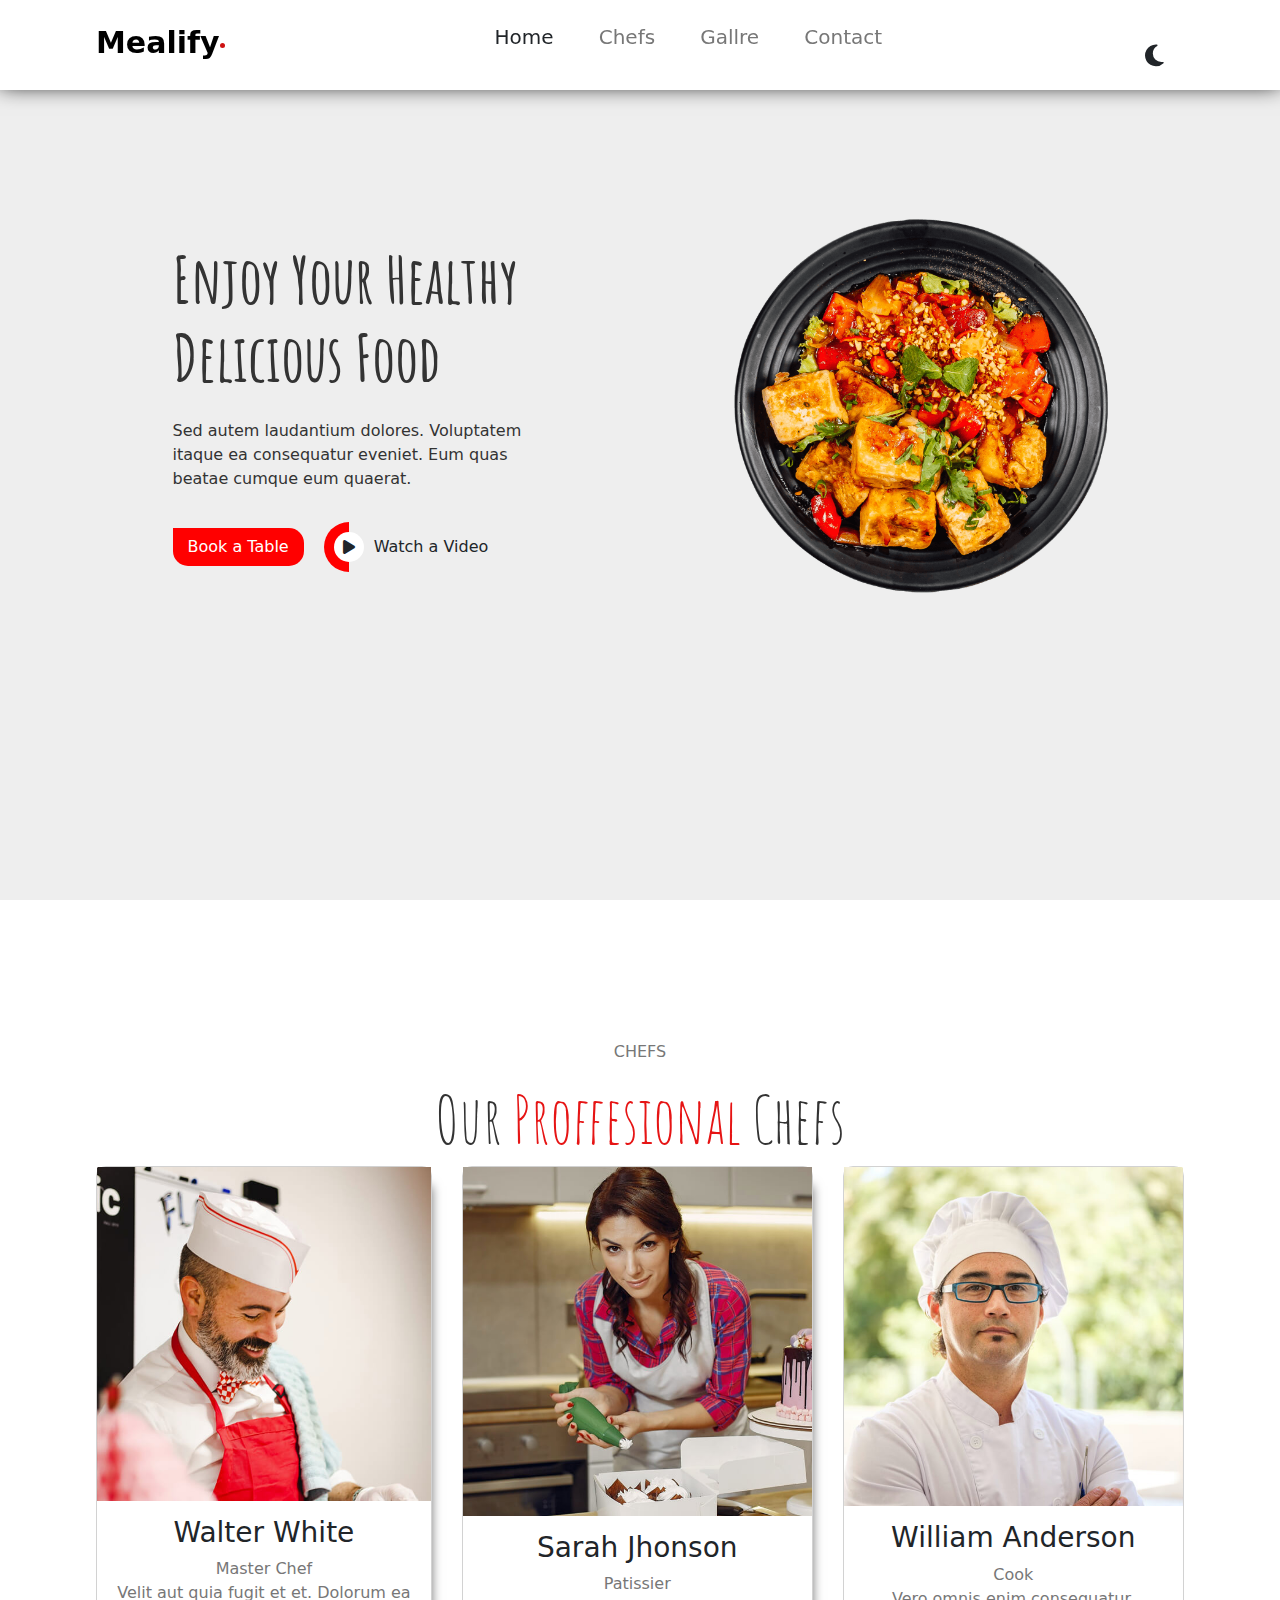
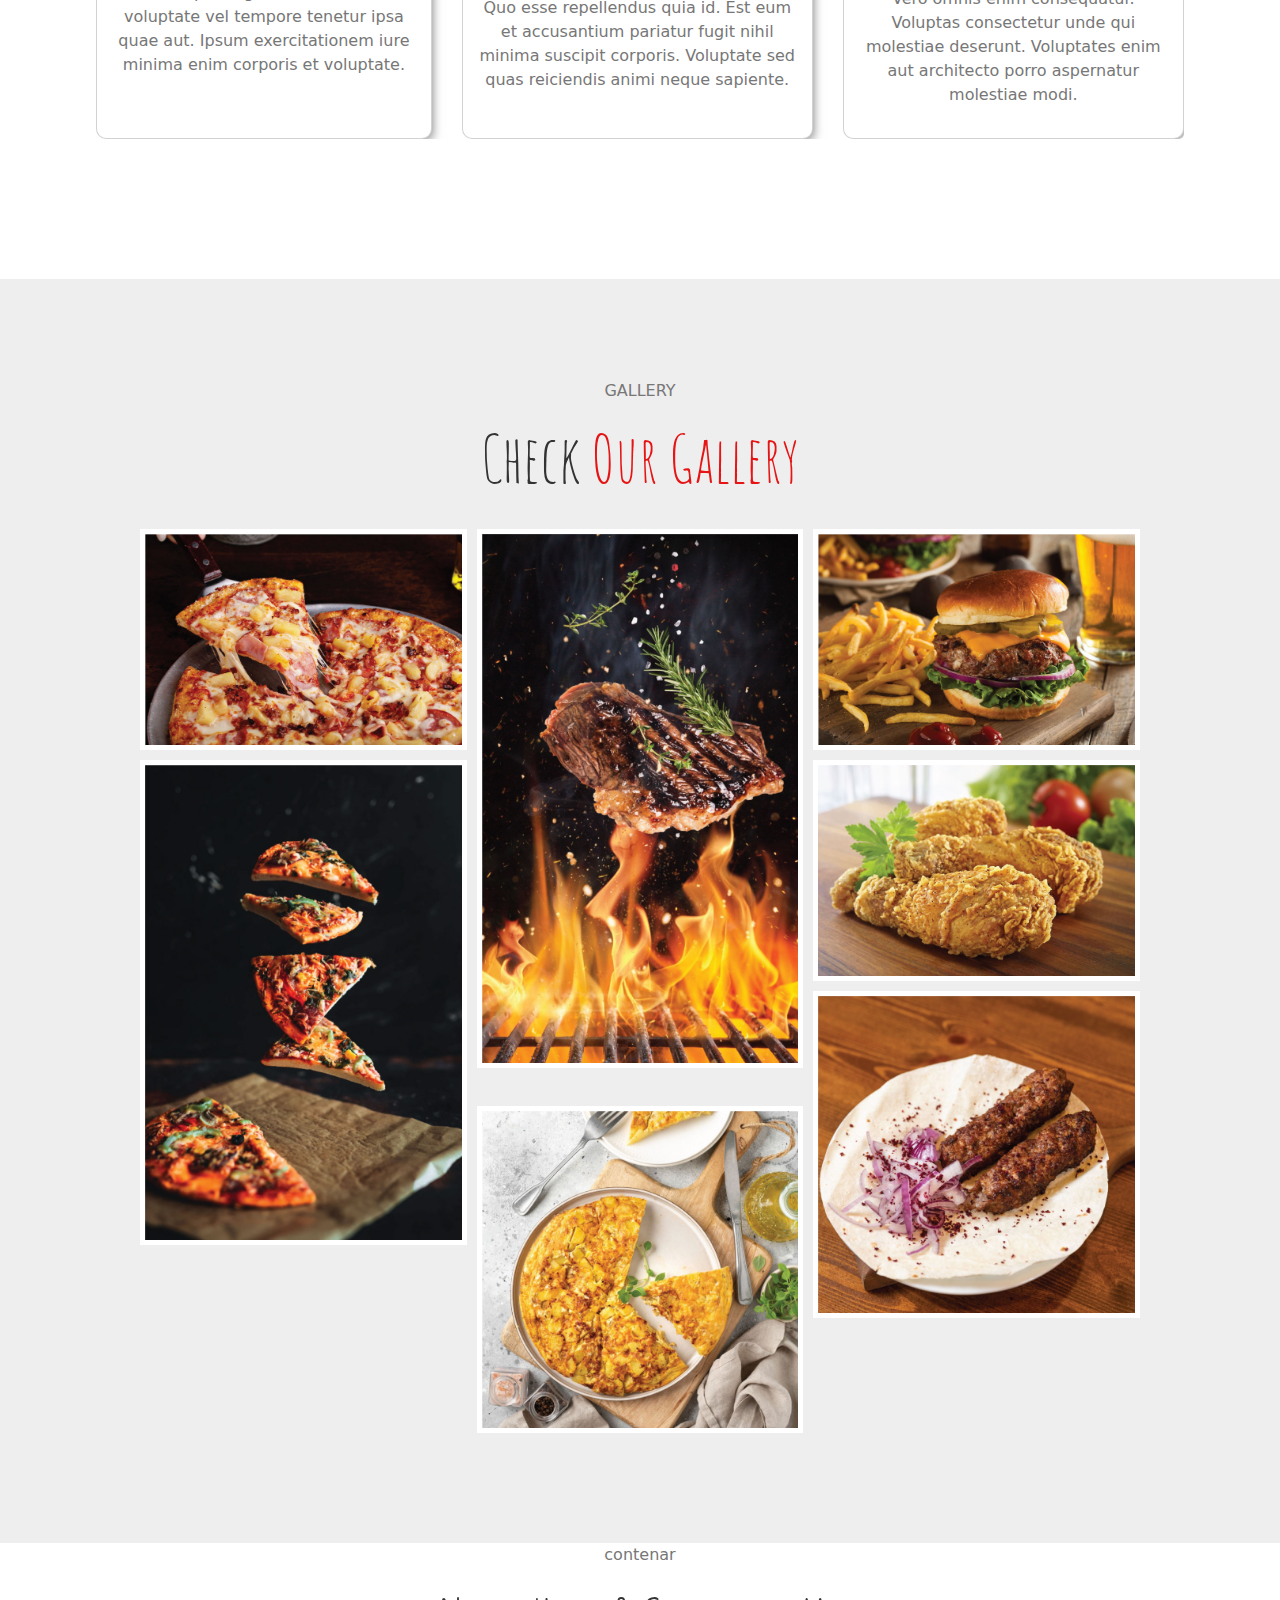
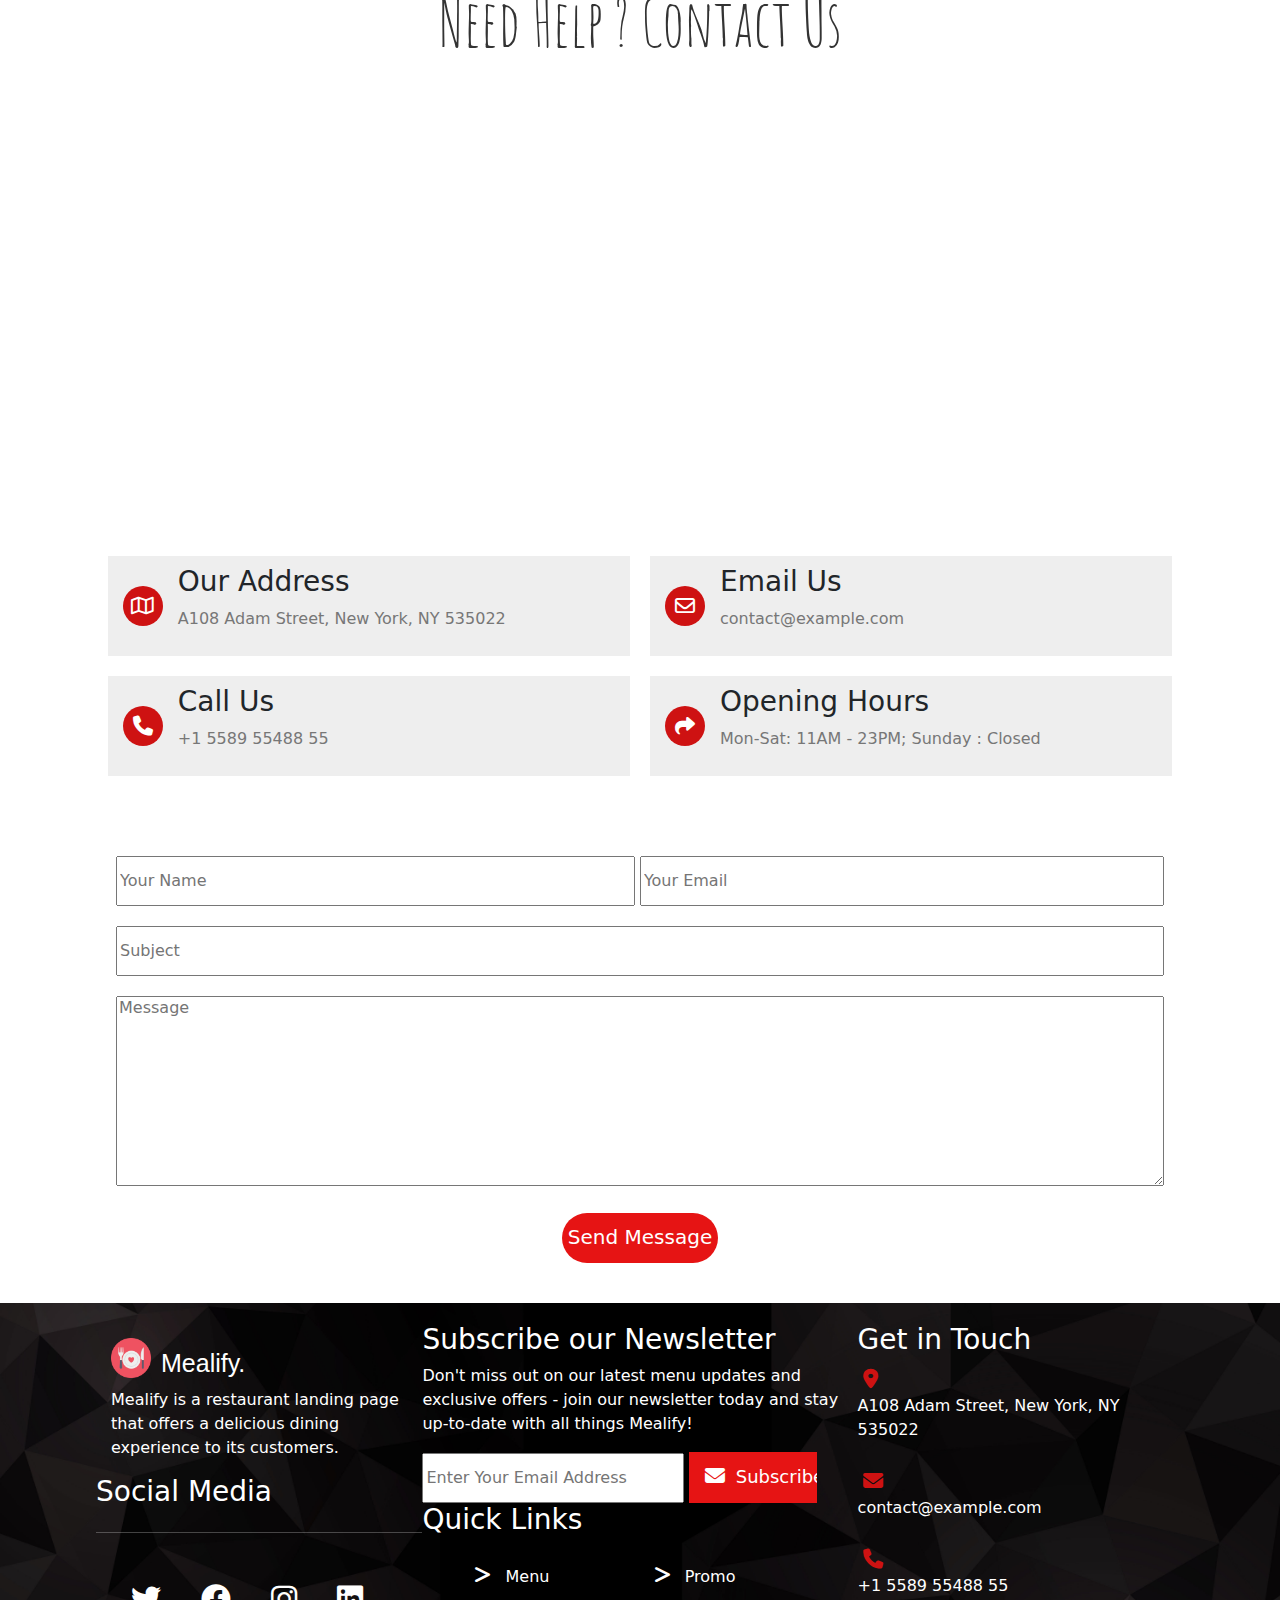
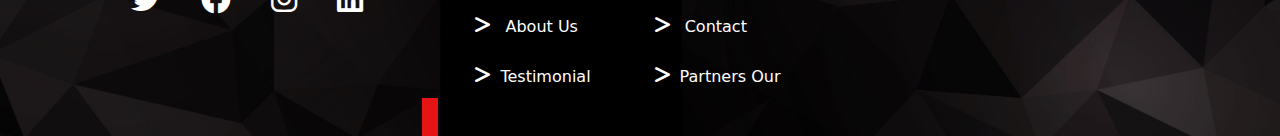
<file: index.html>
<!DOCTYPE html>
<html lang="en">
  <head>
    <meta charset="UTF-8" />
    <meta name="viewport" content="width=device-width, initial-scale=1.0" />
    <title>Mealify</title>
    <link
      href="https://fonts.googleapis.com/css2?family=Alegreya+Sans:wght@100;400&family=Amatic+SC:wght@400;700&family=Roboto:wght@100;300;400;500;700;900&display=swap"
      rel="stylesheet" />
    <link rel="stylesheet" href="css/bootstrap.min.css" />
    <script src="js/bootstrap.bundle.min.js"></script>
    <link rel="stylesheet" href="css/Normalize.css" />
    <link rel="stylesheet" href="css/all.min.css" />
    <link rel="stylesheet" href="css/Mealify.css" />
    <link rel="icon" href="images/‏‏favicon.icon" />
  </head>
  <body>
    <nav>
      <div class="contenar">
        <h1>
          <a href="#home">Mealify</a>
        </h1>
        <ul>
          <li>
            <a
              href="#home"
              class="active list-group-item list-group-item-action active"
              aria-current="true"
              >Home</a
            >
          </li>
          <li><a href="#Chefs">Chefs</a></li>
          <li><a href="#Gallre">Gallre</a></li>
          <li><a href="#Contact">Contact</a></li>
        </ul>
        <div class="bars">
          <i class="fa-solid fa-bars"></i>
          <i class="fa-solid fa-moon dark"></i>
        </div>
      </div>
    </nav>
    <header id="home">
      <div class="contenar">
        <div class="home-text">
          <h2>Enjoy Your Healthy <br />Delicious Food</h2>
          <p>
            Sed autem laudantium dolores. Voluptatem itaque ea consequatur
            eveniet. Eum quas beatae cumque eum quaerat.
          </p>
          <div class="links">
            <button>
              <a href="#" class="book">Book a Table</a>
            </button>
            <div class="hover">
              <div class="youtube">
                <i class="fa-solid fa-play"></i>
              </div>
              <span>Watch a Video</span>
            </div>
          </div>
        </div>
        <div class="home-img">
          <img src="images/hero-img.png" alt="photo" />
        </div>
      </div>
    </header>
    <div id="Chefs">
      <div class="text-star">
        <p>CHEFS</p>
        <h2>Our <span>Proffesional</span> Chefs</h2>
      </div>
      <div class="contenar">
        <div class="cards">
          <div class="card">
            <div class="img">
              <div class="icon">
                <i class="fa-brands fa-twitter"></i>
                <i class="fa-brands fa-facebook"></i>
                <i class="fa-brands fa-instagram"></i>
                <i class="fa-brands fa-linkedin"></i>
              </div>
              <img src="images/chefs-1.jpg" alt="" />
            </div>
            <div class="text">
              <h3>Walter White</h3>
              <span>Master Chef</span>
              <p>
                Velit aut quia fugit et et. Dolorum ea voluptate vel tempore
                tenetur ipsa quae aut. Ipsum exercitationem iure minima enim
                corporis et voluptate.
              </p>
            </div>
          </div>
          <div class="card">
            <div class="img">
              <div class="icon">
                <i class="fa-brands fa-twitter"></i>
                <i class="fa-brands fa-facebook"></i>
                <i class="fa-brands fa-instagram"></i>
                <i class="fa-brands fa-linkedin"></i>
              </div>
              <img src="images/chefs-2.jpg" alt="" />
            </div>
            <div class="text">
              <h3>Sarah Jhonson</h3>
              <span>Patissier</span>
              <p>
                Quo esse repellendus quia id. Est eum et accusantium pariatur
                fugit nihil minima suscipit corporis. Voluptate sed quas
                reiciendis animi neque sapiente.
              </p>
            </div>
          </div>
          <div class="card">
            <div class="img">
              <div class="icon">
                <i class="fa-brands fa-twitter"></i>
                <i class="fa-brands fa-facebook"></i>
                <i class="fa-brands fa-instagram"></i>
                <i class="fa-brands fa-linkedin"></i>
              </div>
              <img src="images/chefs-3.jpg" alt="" />
            </div>
            <div class="text">
              <h3>William Anderson</h3>
              <span>Cook</span>
              <p>
                Vero omnis enim consequatur. Voluptas consectetur unde qui
                molestiae deserunt. Voluptates enim aut architecto porro
                aspernatur molestiae modi.
              </p>
            </div>
          </div>
        </div>
      </div>
    </div>
    <div id="Gallre">
      <div class="contenar">
        <div class="text-star">
          <p>GALLERY</p>
          <h2>Check <span>Our Gallery</span></h2>
        </div>
        <br />
        <div class="gallre">
          <div class="img Pizza">
            <div class="layer">
              <div class="text">
                <h3>Pizza</h3>
                <p>Hawaiian pizza with ham and pineapple</p>
              </div>
            </div>
            <img src="images/meal-1.jpg" alt="photo" />
          </div>
          <div class="img Beef">
            <div class="layer">
              <h3>Beef steaks</h3>
              <p>
                Tasty beef steaks flying above cast iron grate with fire flames.
              </p>
            </div>
            <img src="images/meal-2.jpg" alt="photo" />
          </div>
          <div class="img Burger">
            <div class="layer">
              <h3>Burger</h3>
              <p>grass fed bison hamburger with chips & beer</p>
            </div>
            <img src="images/meal-3.jpg" alt="photo" />
          </div>
          <div class="img Levitation">
            <div class="layer">
              <h3>Levitation pizza</h3>
              <p>Levitation pizza on black background.</p>
            </div>
            <img src="images/meal-4.jpg" alt="photo" />
          </div>
          <div class="img Crispy">
            <div class="layer">
              <h3>Crispy Fried Chicken</h3>
              <p>
                Golden brown chicken legs with a crunchy coating and juicy meat
              </p>
            </div>
            <img src="images/meal-5.jpg" alt="photo" />
          </div>
          <div class="img Lyulya">
            <div class="layer">
              <h3>Lyulya kebab</h3>
              <p>
                Tender and juicy skewers of ground lamb or beef, flavored with
                aromatic spices and herbs
              </p>
            </div>
            <img src="images/meal-6.jpg" alt="photo" />
          </div>
          <div class="img Frittata">
            <div class="layer">
              <h3>Frittata</h3>
              <p>Frittata or potato pie in a ceramic plate</p>
            </div>
            <img src="images/meal-7.jpg" alt="photo" />
          </div>
        </div>
      </div>
    </div>
    <div id="Contact">
      <div class="contenar">
        <div class="star-text">
          <p>contenar</p>
          <h2>Need Help ? <span>Contact Us</span></h2>
        </div>
        <div class="map">
          <iframe
            src="https://www.google.com/maps/embed?pb=!1m10!1m8!1m3!1d2132960.1790326308!2d30.318010815694972!3d30.9115213843711!3m2!1i1024!2i768!4f13.1!5e0!3m2!1sar!2seg!4v1699403649376!5m2!1sar!2seg"
            width="100%"
            height="450"
            style="border: 0"
            allowfullscreen=""
            loading="lazy"
            referrerpolicy="no-referrer-when-downgrade"></iframe>
        </div>
        <div class="detles">
          <div class="address dat">
            <span>
              <i class="fa-regular fa-map"></i>
            </span>
            <div>
              <h3>Our Address</h3>
              <p>A108 Adam Street, New York, NY 535022</p>
            </div>
          </div>
          <div class="email dat">
            <span>
              <i class="fa-regular fa-envelope"></i>
            </span>
            <div>
              <h3>Email Us</h3>
              <p>contact@example.com</p>
            </div>
          </div>
          <div class="call dat">
            <span>
              <i class="fa-solid fa-phone"></i>
            </span>
            <div>
              <h3>Call Us</h3>
              <p>+1 5589 55488 55</p>
            </div>
          </div>
          <div class="open dat">
            <span>
              <i class="fa-solid fa-share"></i>
            </span>
            <div>
              <h3>Opening Hours</h3>
              <p>Mon-Sat: 11AM - 23PM; Sunday : Closed</p>
            </div>
          </div>
        </div>
        <div class="form">
          <form action="">
            <input type="text" value="" name="text" placeholder="Your Name" />
            <input
              type="email"
              value=""
              name="email"
              placeholder="Your Email" />
            <input type="text" value="" name="subject" placeholder="Subject " />
            <textarea
              name="textarea"
              id=""
              cols="30"
              rows="10"
              placeholder="Message"></textarea>
            <input type="submit" value="Send Message" />
          </form>
        </div>
      </div>
    </div>
    <footer>
      <div class="contenar">
        <div class="left">
          <div>
            <div class="img">
              <img src="images/favicon.png" alt="logo" />
            </div>
            <h2>Mealify<span>.</span></h2>
          </div>
          <p>
            Mealify is a restaurant landing page that offers a delicious dining
            experience to its customers.
          </p>
          <h3>Social Media</h3>
          <hr />
          <br />
          <div class="icon">
            <i class="fa-brands fa-twitter"></i>
            <i class="fa-brands fa-facebook"></i>
            <i class="fa-brands fa-instagram"></i>
            <i class="fa-brands fa-linkedin"></i>
          </div>
        </div>
        <div class="centar">
          <h3>Subscribe our Newsletter</h3>
          <p>
            Don't miss out on our latest menu updates and exclusive offers -
            join our newsletter today and stay up-to-date with all things
            Mealify!
          </p>
          <input
            type="email"
            name="email"
            placeholder="Enter Your Email Address" />
          <span>
            <i class="fa-solid fa-envelope"></i>
            <input type="submit" value="Subscribe" />
            <div class="li">
              <h3>Quick Links</h3>
              <table>
                <tr>
                  <td>
                    <ul>
                      <li>
                        <i class="fa-solid fa-greater-than"></i
                        ><a href="#"> Menu</a>
                      </li>
                      <li>
                        <i class="fa-solid fa-greater-than"></i
                        ><a href="#"> About Us</a>
                      </li>
                      <li>
                        <i class="fa-solid fa-greater-than"></i
                        ><a href="#">Testimonial</a>
                      </li>
                    </ul>
                  </td>

                  <td>
                    <ul>
                      <li>
                        <i class="fa-solid fa-greater-than"></i
                        ><a href="#"> Promo</a>
                      </li>
                      <li>
                        <i class="fa-solid fa-greater-than"></i
                        ><a href="#"> Contact</a>
                      </li>
                      <li>
                        <i class="fa-solid fa-greater-than"></i
                        ><a href="#">Partners</a> Our
                      </li>
                    </ul>
                  </td>
                </tr>
              </table>
            </div>
          </span>
        </div>
        <div class="right">
          <h3>Get in Touch</h3>
          <i class="fa-solid fa-location-dot"></i>
          <span>A108 Adam Street, New York, NY 535022 </span>
          <br />
          <i class="fa-solid fa-envelope"></i>
          <span> contact@example.com </span>
          <br />
          <i class="fa-solid fa-phone"></i>
          <span>+1 5589 55488 55</span>
        </div>
      </div>
    </footer>
  </body>
</html>
</file>
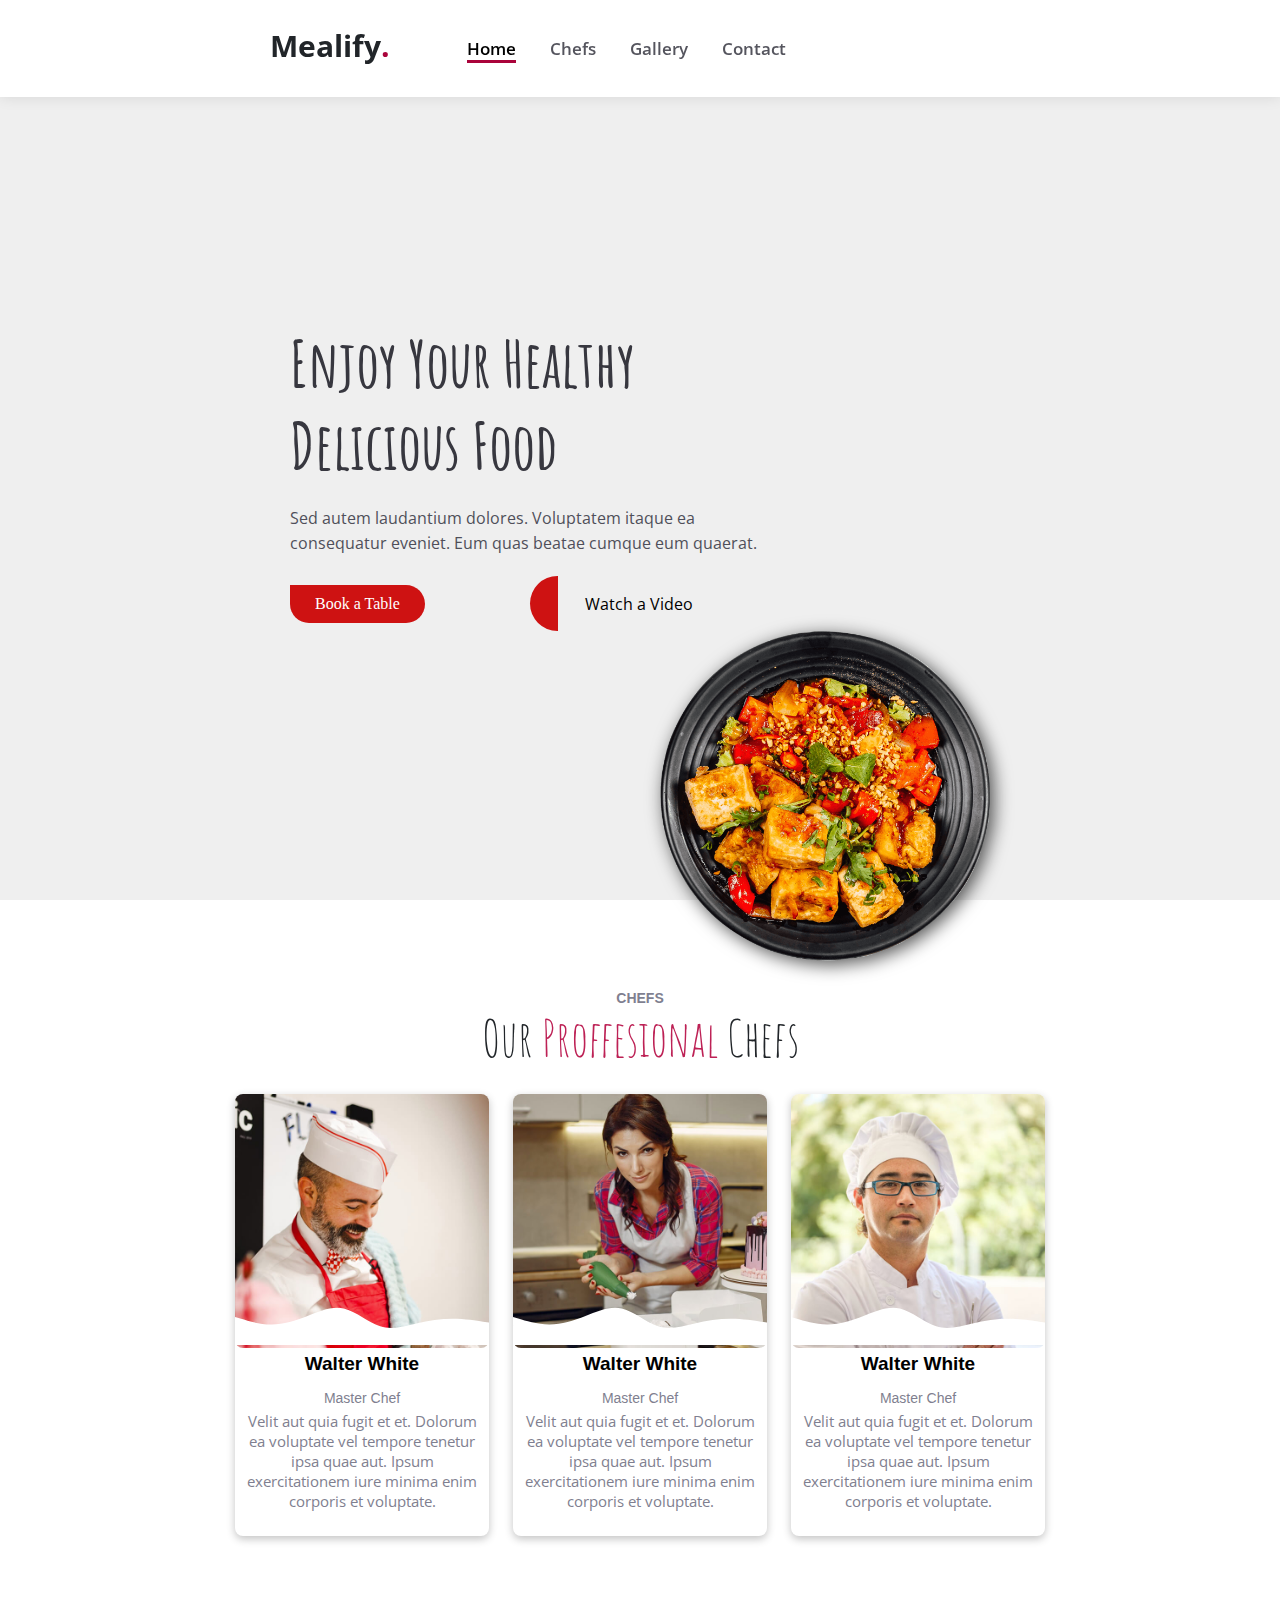
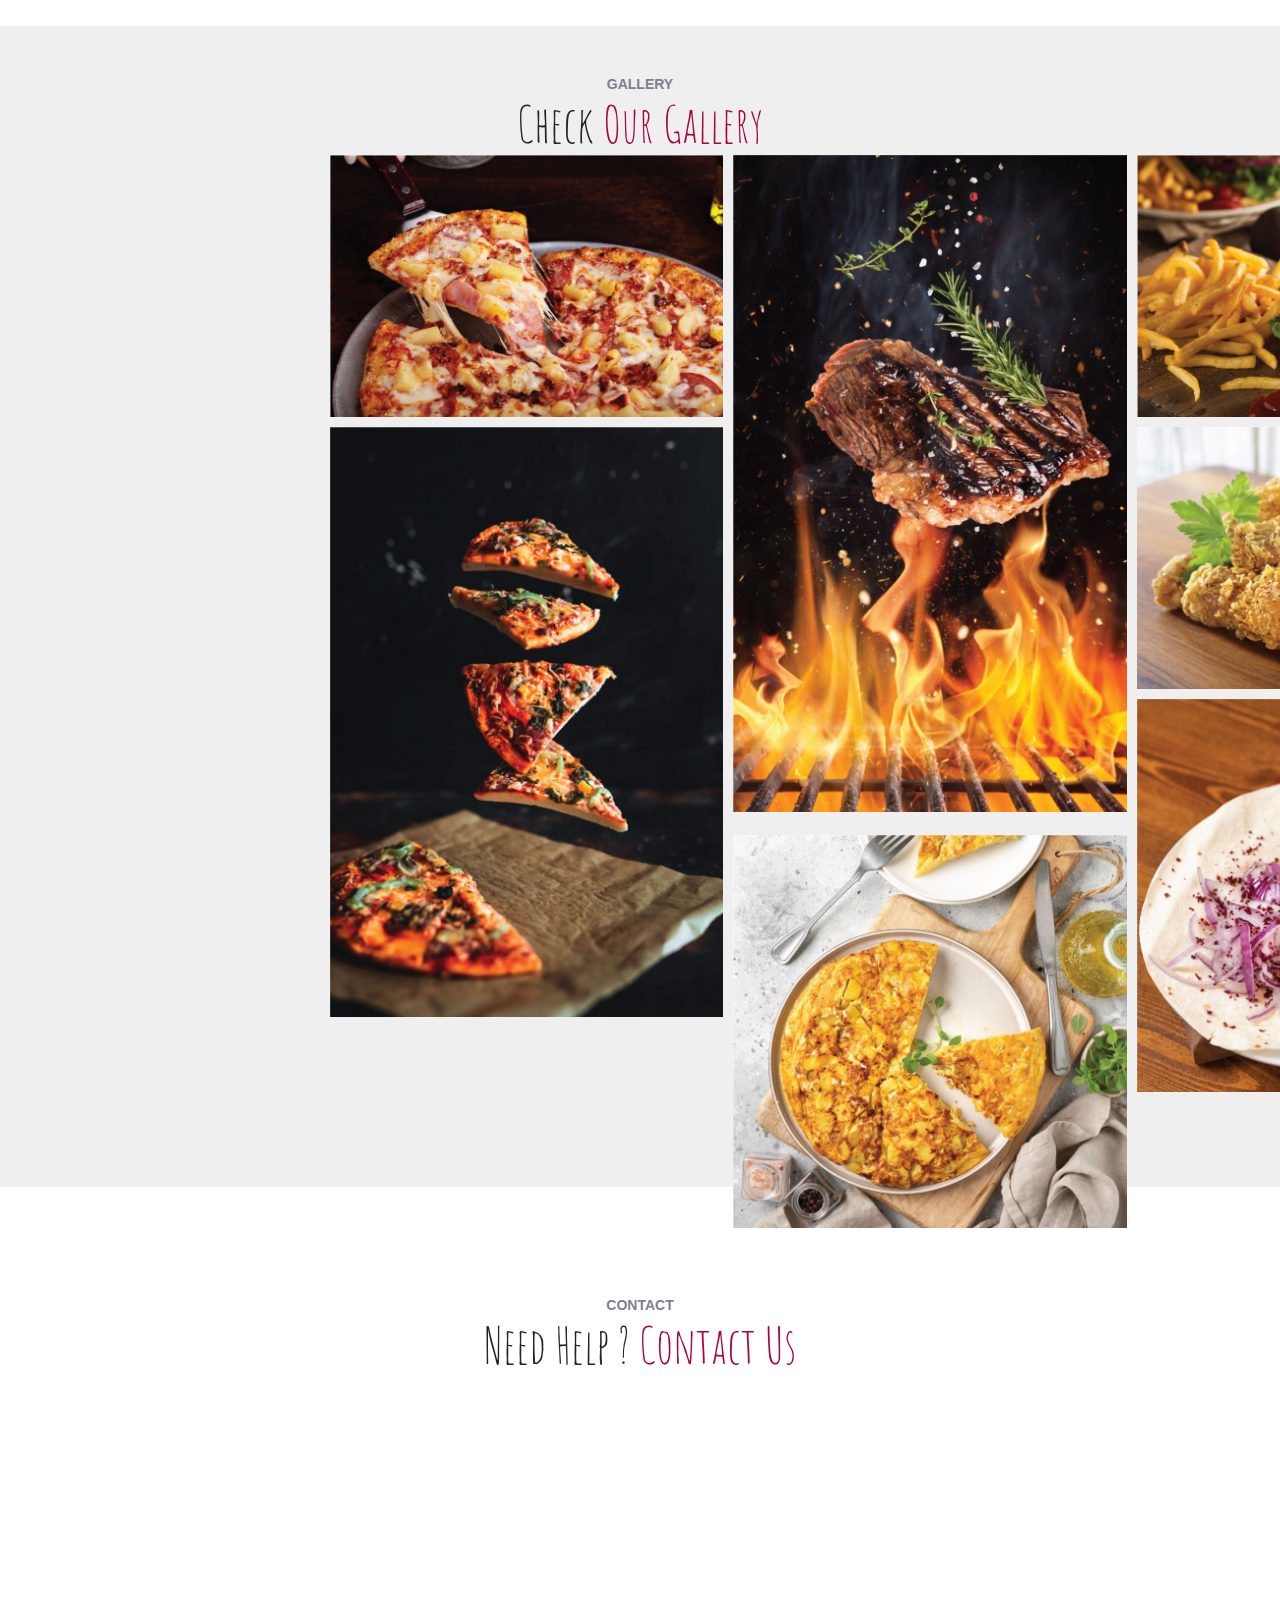
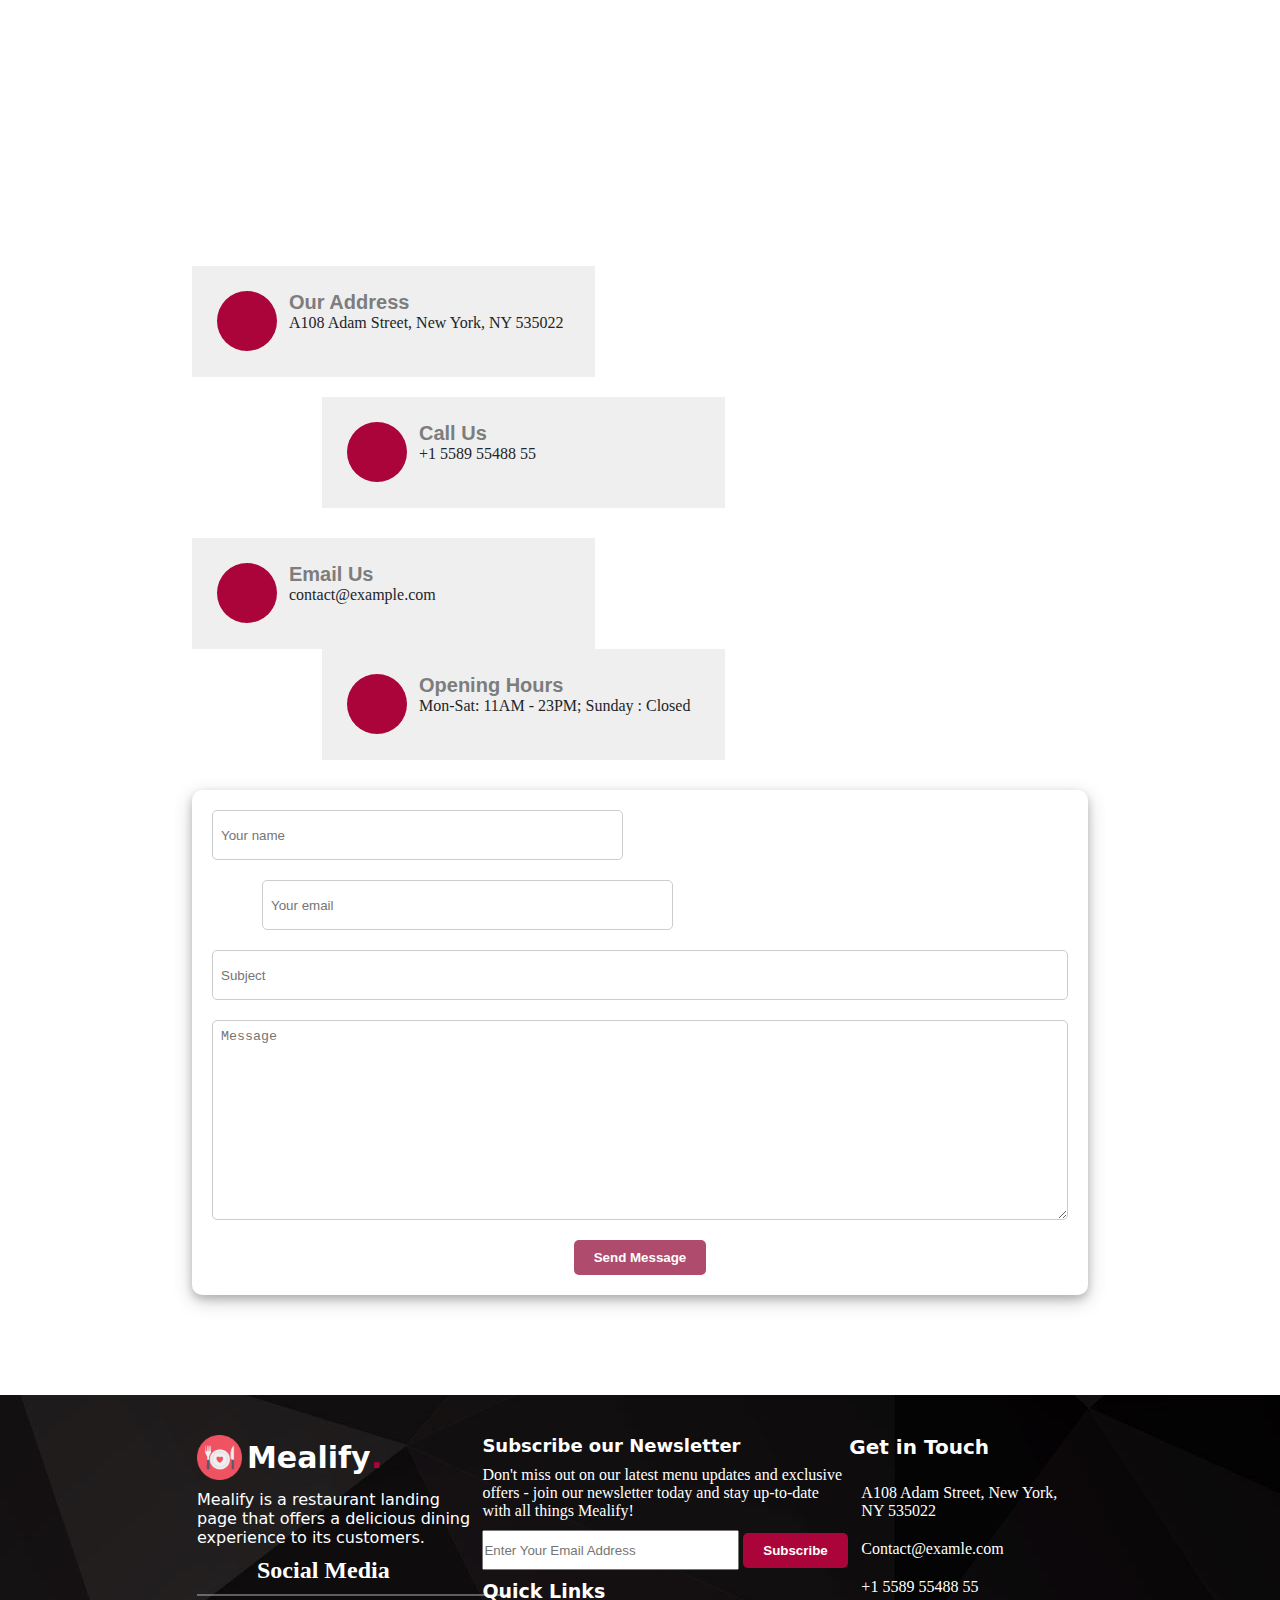
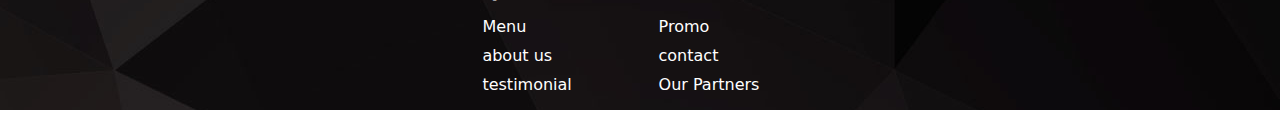
<file: Mealify/index.html>
<html>

<head>
  <link href="https://fonts.googleapis.com/css2?family=Amatic+SC:wght@700&display=swap" rel="stylesheet">
  <link href="https://fonts.googleapis.com/css2?family=Open+Sans:wght@500&display=swap" rel="stylesheet">
  <link rel="stylesheet" href="https://cdnjs.cloudflare.com/ajax/libs/font-awesome/6.4.2/css/all.min.css" integrity="sha512-z3gLpd7yknf1YoNbCzqRKc4qyor8gaKU1qmn+CShxbuBusANI9QpRohGBreCFkKxLhei6S9CQXFEbbKuqLg0DA==" crossorigin="anonymous" referrerpolicy="no-referrer" /></head>
   <link rel="stylesheet" href="./css/style.css"/>
<body>

  <!-- NAV bar -->


<nav class="navbar">
  <div class="Mealify">
  <h1>
    <a href="index.html" class="logo">Mealify</a>
  </h1>
  <div class="nav-list" >
     <ul>
      <a href="#home">
        <i class="fa-solid fa-moon"></i>
      </a>
      <li>
        <a class="active" href="#content">Home</a>
      </li>
      <li>
        <a  href="#chefs">Chefs</a>
      </li>
      <li>
        <a  href="#galler-color">Gallery</a>
      </li>
      <li>
        <a href="#roosw" >Contact</a>
      </li>
     </ul>
    
  </div>
 
</div>
<div class="clr"></div>
</nav>

<!-- HoME -->
<div id="content">
  <header class="home">
    <div class="home-caption">
      <h2>Enjoy Your Healthy Delicious Food</h2>
        <p>Sed autem laudantium dolores. Voluptatem itaque ea consequatur eveniet. Eum quas beatae cumque eum quaerat.</p>
        <div class="homeicon">

          <span href="#">Book a Table</span>
          
           <div class="test">
            <a href="#">
            <i class="fa-solid fa-play"></i>
             </div>
            Watch a Video
          </a>
           
        </div>
        
    </div> 
    <div class="home-img">
    <img src="./img/hero-img.png" alt=".."/> 
  </div>
  </header>
</div>

<!-- CHEFS -->

<div id="chefs">
  <div class="chef-box">
  <h4>CHEFS</h4>
  <p>Our <span> Proffesional </span> Chefs</p>
  
   <div class="chefs-cap">
    <div class="ggbox">
      <img src="./img/chefs-1.jpg">
      <div id="layer">
        <i class="fa-brands fa-twitter"></i>
        <i class="fa-brands fa-facebook"></i>
        <i class="fa-brands fa-instagram"></i>
        <i class="fa-brands fa-linkedin"></i>
      </div>
    </div>
     <div class="someedit">
       <h3>Walter White</h3>
        <span>Master Chef</span>
        <p>Velit aut quia fugit et et. Dolorum ea voluptate vel tempore tenetur ipsa quae aut. Ipsum exercitationem iure minima enim corporis et voluptate.</p>
     </div>
     </div>
   <div class="chefs-cap">
       <div class="ggbox">
    <img src="./img/chefs-2.jpg">
    <div id="layer">
      <i class="fa-brands fa-twitter"></i>
      <i class="fa-brands fa-facebook"></i>
      <i class="fa-brands fa-instagram"></i>
      <i class="fa-brands fa-linkedin"></i>
    </div>
  </div>
    <div class="someedit">
       <h3>Walter White</h3>
        <span>Master Chef</span>
        <p>Velit aut quia fugit et et. Dolorum ea voluptate vel tempore tenetur ipsa quae aut. Ipsum exercitationem iure minima enim corporis et voluptate.</p>
        </div>
     </div>
   <div class="chefs-cap">
    <div class="ggbox">
      <img src="./img/chefs-3.jpg">
      <div id="layer">
        <i class="fa-brands fa-twitter"></i>
        <i class="fa-brands fa-facebook"></i>
        <i class="fa-brands fa-instagram"></i>
        <i class="fa-brands fa-linkedin"></i>
      </div>
    </div>    
     <div class="someedit">
       <h3>Walter White</h3>
        <span>Master Chef</span>
        <p>Velit aut quia fugit et et. Dolorum ea voluptate vel tempore tenetur ipsa quae aut. Ipsum exercitationem iure minima enim corporis et voluptate.</p>
        </div>
       </div>
      </div>
      <div class="clr"></div>
</div>
</div>
<div>
  
</div>


<!-- GALLERY -->
<div id="galler-color">
   <h2>GALLERY</h2>
   <P>Check<span> Our Gallery</span></P>
<div class="container">
  <div class="pizza">
    <img src="./img/meal-1.jpg"/>
    <div id="ly">
      <h3>Pizza</h3>
      <P>Hawaiian pizza with ham and pineapple</P>
    </div>
  </div>


  <div class="beef">
    <img src="./img/meal-2.jpg"/>
    <div id="ly">
      <h3>Beef steaks</h3>
      <P>Tasty beef steaks flying above cast iron grate with fire flames.</P>
    </div>
  </div>


  <div class="bugrar">
    <img src="./img/meal-3.jpg"/>
    <div id="ly">
      <h3>Burger</h3>
      <P>grass fed bison hamburger with chips & beer</P>
    </div>
  </div>


  <div class="craspy">
    <img src="./img/meal-5.jpg"/>
    <div id="ly">
      <h3>Crispy Fried Chicken</h3>
      <P>Golden brown chicken legs with a crunchy coating and juicy meat</P>
    </div>

  </div>


  <div class="Lyulya-kebab">
    <img src="./img/meal-6.jpg"/>
    <div id="ly">
      <h3>Lyulya kebab</h3>
      <P>Tender and juicy skewers of ground lamb or beef, flavored with aromatic spices and herbs</P>
    </div>

  </div>
  

  <div class="Frittata">
    <img src="./img/meal-7.jpg"/>
    <div id="ly">
      <h3>Frittata</h3>
      <P>Frittata or potato pie in a ceramic plate</P>
    </div>

  </div>
 

  <div class="newpiazz">
    <img src="./img/meal-4.jpg"/>
    <div id="ly">
      <h3>Levitation pizza</h3>
      <P>Levitation pizza on black background.</P>
    </div>
  </div>
</div>
</div>

<!-- map -->

<div class="contact">
  <h2>CONTACT</h2>
  <p>Need Help ? <span>Contact Us</span></p>
  <iframe src="https://www.google.com/maps/embed?pb=!1m18!1m12!1m3!1d80180.98635792322!2d31.305038594711778!3d30.062424643544226!2m3!1f0!2f0!3f0!3m2!1i1024!2i768!4f13.1!3m3!1m2!1s0x14583fa60b21beeb%3A0x79dfb296e8423bba!2z2KfZhNmC2KfZh9ix2KnYjCDZhdit2KfZgdi42Kkg2KfZhNmC2KfZh9ix2KnigKw!5e0!3m2!1sar!2seg!4v1699288198546!5m2!1sar!2seg" width="600" height="450" style="border:0;" allowfullscreen="" loading="lazy" referrerpolicy="no-referrer-when-downgrade"></iframe>
  <div id="roosw">
    <div class="our">
      <div class="forour">
        <i class="fa-solid fa-map"></i>
            </div>
      <h3>Our Address</h3>
      <p>A108 Adam Street, New York, NY 535022</p>
    </div>
  
    <div class="phone">
      <div class="forour">
        <i class="fa-solid fa-phone"></i>
            </div>
      <h3>Call Us</h3>
      <p>+1 5589 55488 55</p>
    </div>
    <div class="mail">
      <div class="forour">
        <i class="fa-regular fa-envelope"></i>
            </div>
      <h3>Email Us</h3>
      <p>contact@example.com</p>
    </div>
    <div class="share">
      <div class="forour">
        <i class="fa-solid fa-share-nodes"></i>
            </div>
      <h3>Opening Hours</h3>
      <p>Mon-Sat: 11AM - 23PM; Sunday : Closed</p>
    </div>
  </div>
  
  
  <form class="contact-form">
    <label for="name"></label>
    <input type="text" id="name" name="name"  placeholder="Your name" required>

    <label for="email"></label>
    <input type="email" id="email" name="email"  placeholder="Your email" required>

    <label for="subject"></label>
    <input type="text" id="subject" name="subject" placeholder="Subject" required>

    <label for="message"></label>
    <textarea id="message" name="message" placeholder="Message" required></textarea>

    <button type="submit">Send Message</button>
</form>


</div>

<!-- end -->

<div class="end">
    <div class="startend">
   <div class="end1">
    <h1><img src="./img/favicon.png" /> Mealify<span>.</span></h1>
    <p>Mealify is a restaurant landing page that offers a delicious dining experience to its customers.</p>
     <div class="endsoc">
       <h2>Social Media</h2>
        <div class="endicn1">
          <i class="fa-brands fa-twitter"></i>
          <i class="fa-brands fa-facebook"></i>
          <i class="fa-brands fa-instagram"></i>
          <i class="fa-brands fa-linkedin"></i>
        </div>
     </div>
   </div>
   <div class="end2">
    <h2>Subscribe our Newsletter</h2>
    <p>Don't miss out on our latest menu updates and exclusive offers - join our newsletter today and stay up-to-date with all things Mealify!</p>
    <div class="btnend">
    <input type="text" name="subject" placeholder="Enter Your Email Address" required>
    <button type="submit"><i class="fa-solid fa-envelope"></i>Subscribe</button>
   </div>
      <div class="linend">
        <h3>Quick Links</h3>
        <ul>
          <li><a>Menu</a></li>
          <li><a>about us</a></li>
          <li><a>testimonial</a></li>
        </ul>
        <ul>
          <li><a>Promo</a></li>
          <li><a>contact</a></li>
          <li><a>Our Partners</a></li>
        </ul>
      </div>
  </div>
  <div class="end3">
    <h3>Get in Touch</h3>
    <ul>
      <li>
        <i class="fa-solid fa-location-dot"></i> <span>A108 Adam Street, New York, NY 535022</span>
      
        </li>
      <li>
        <i class="fa-regular fa-envelope"></i> <span>Contact@examle.com</span>
      </li>
      <li>
        <i class="fa-solid fa-phone"></i> <span>+1 5589 55488 55</span>
      </li>
    </ul>
  </div>
</div>
</div>

</html>
</file>
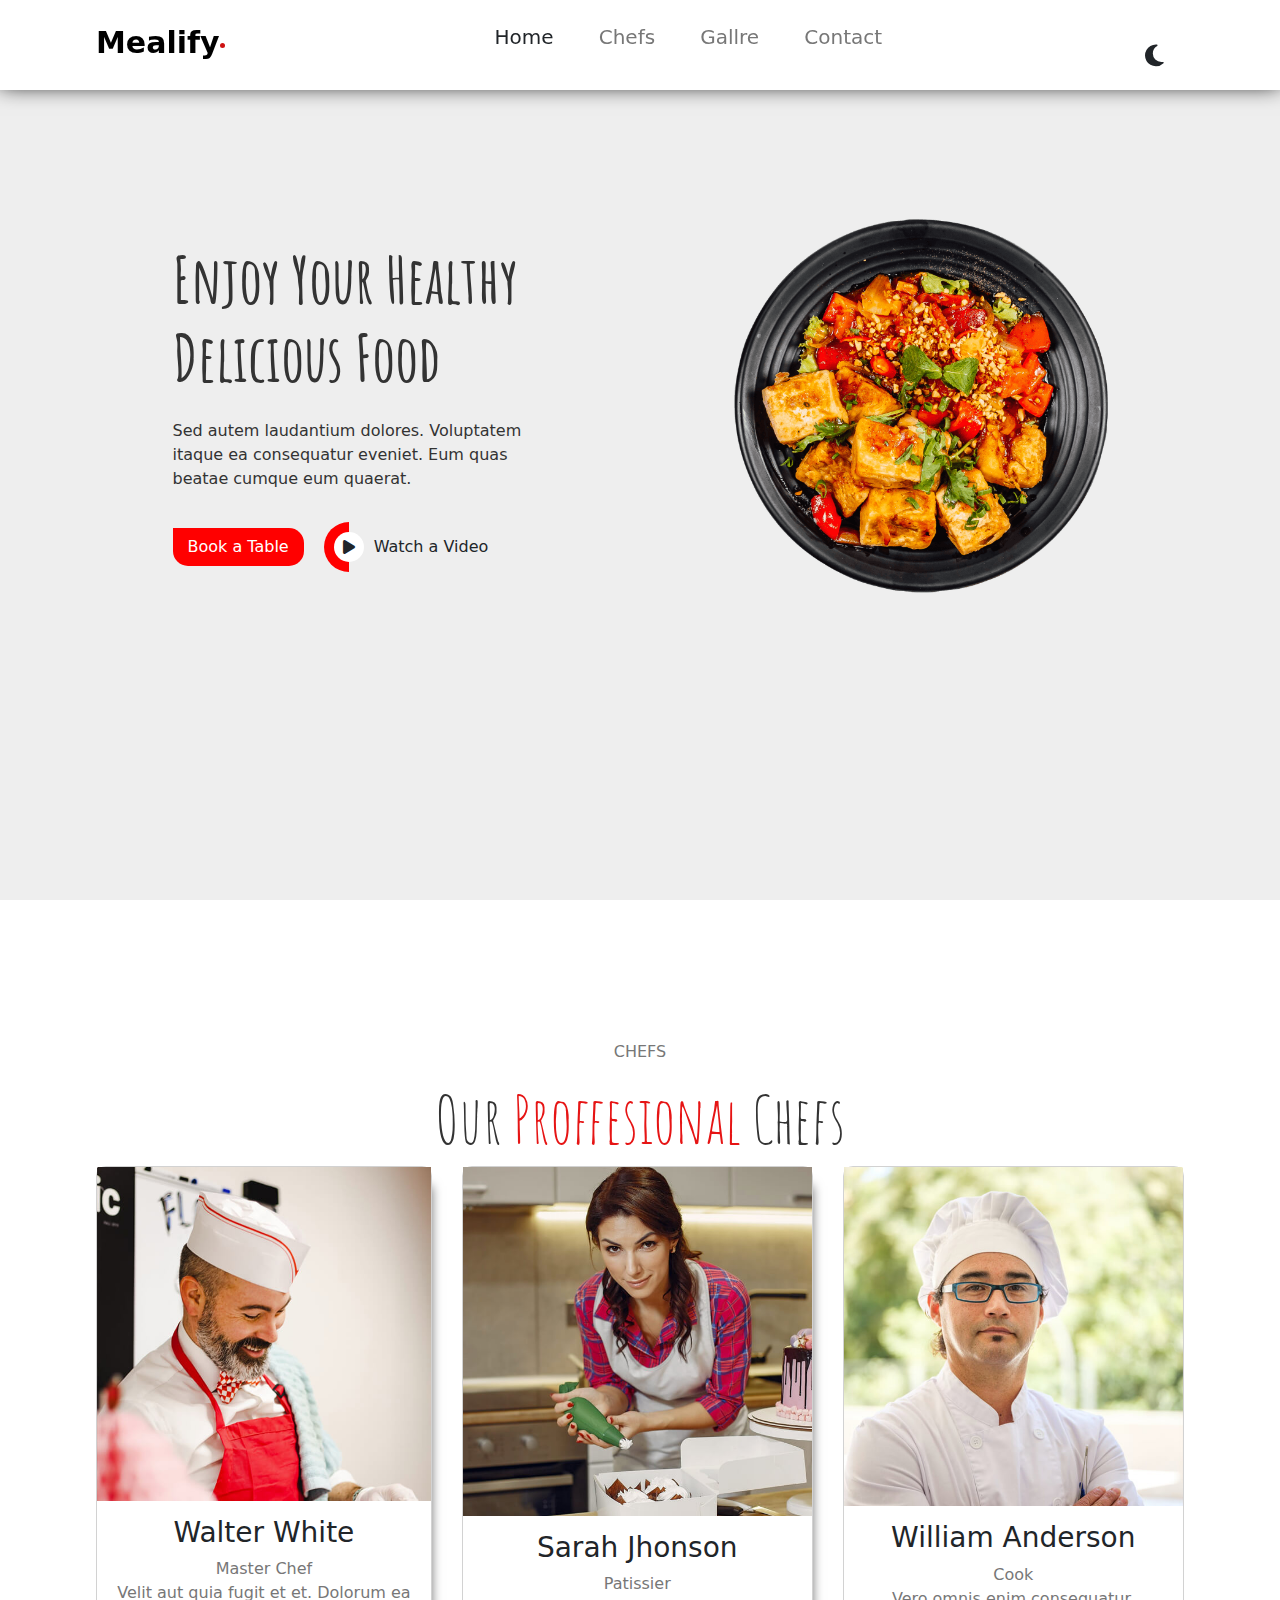
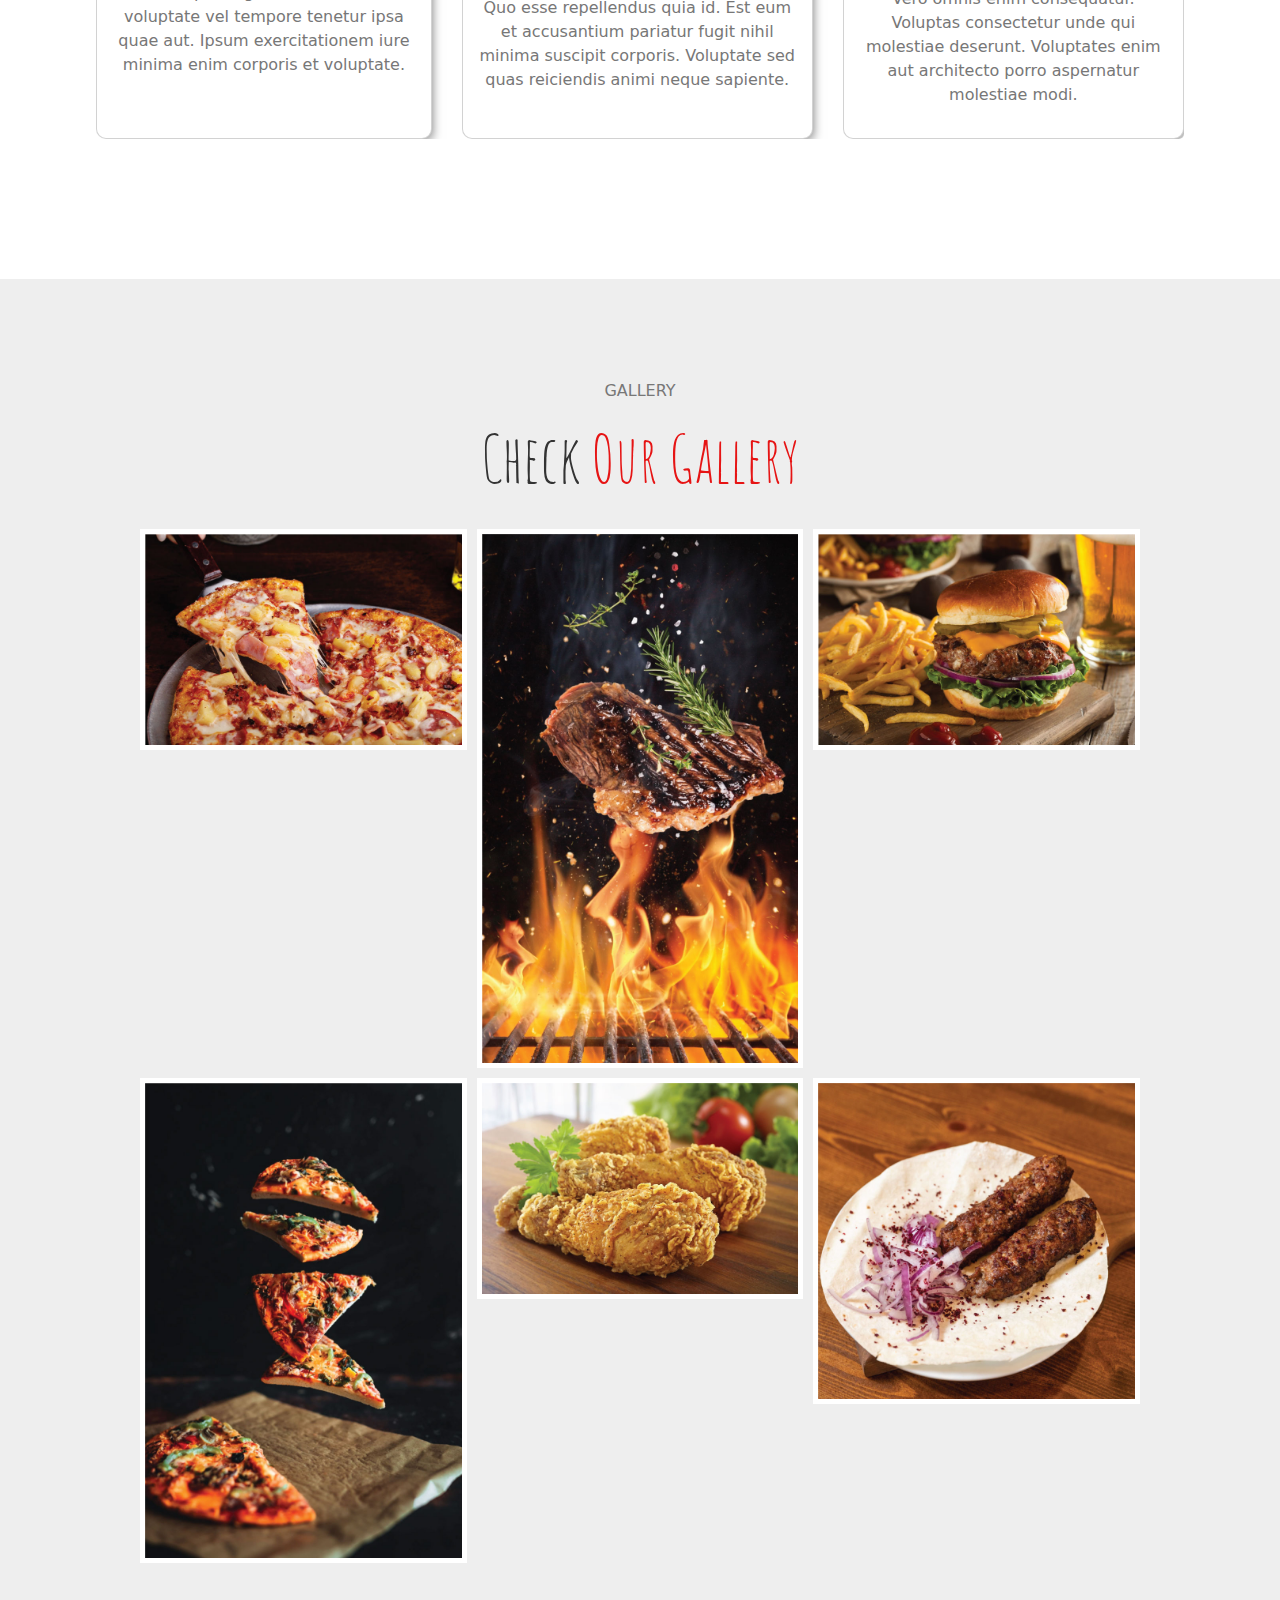
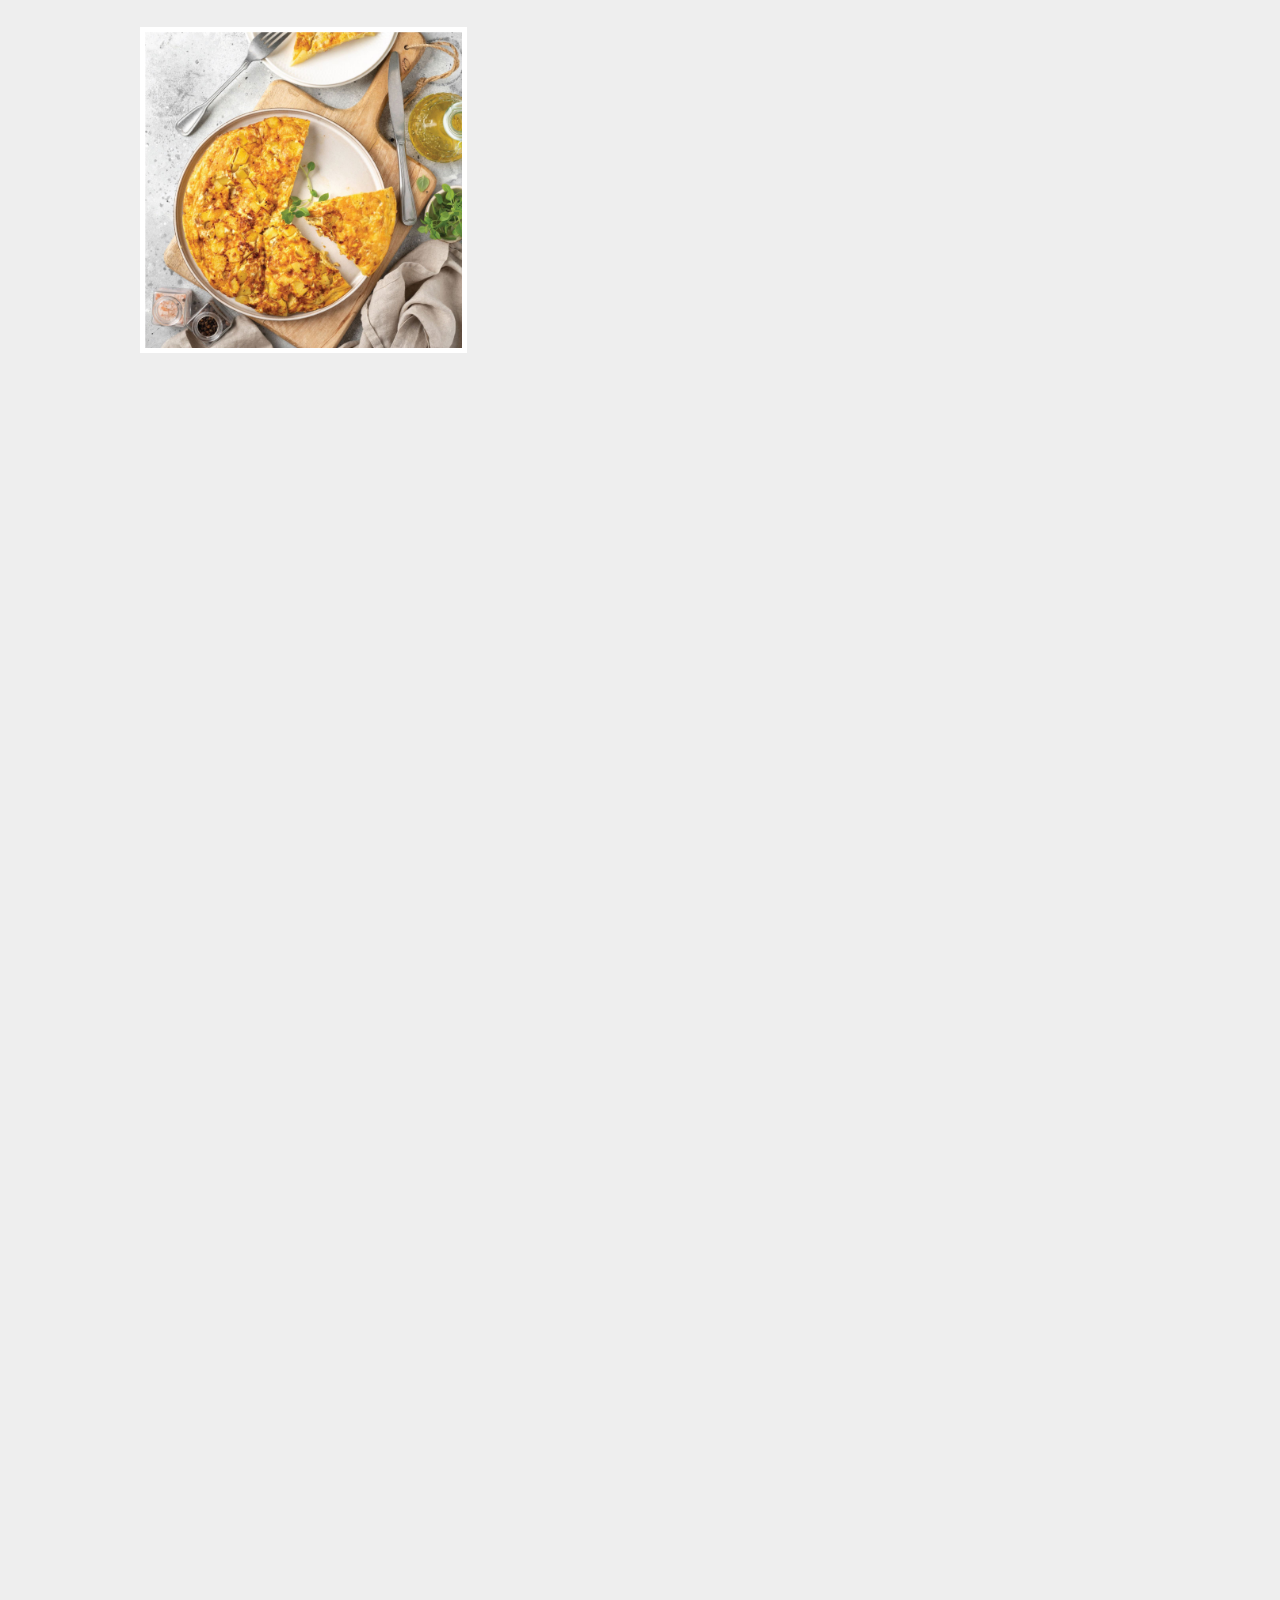
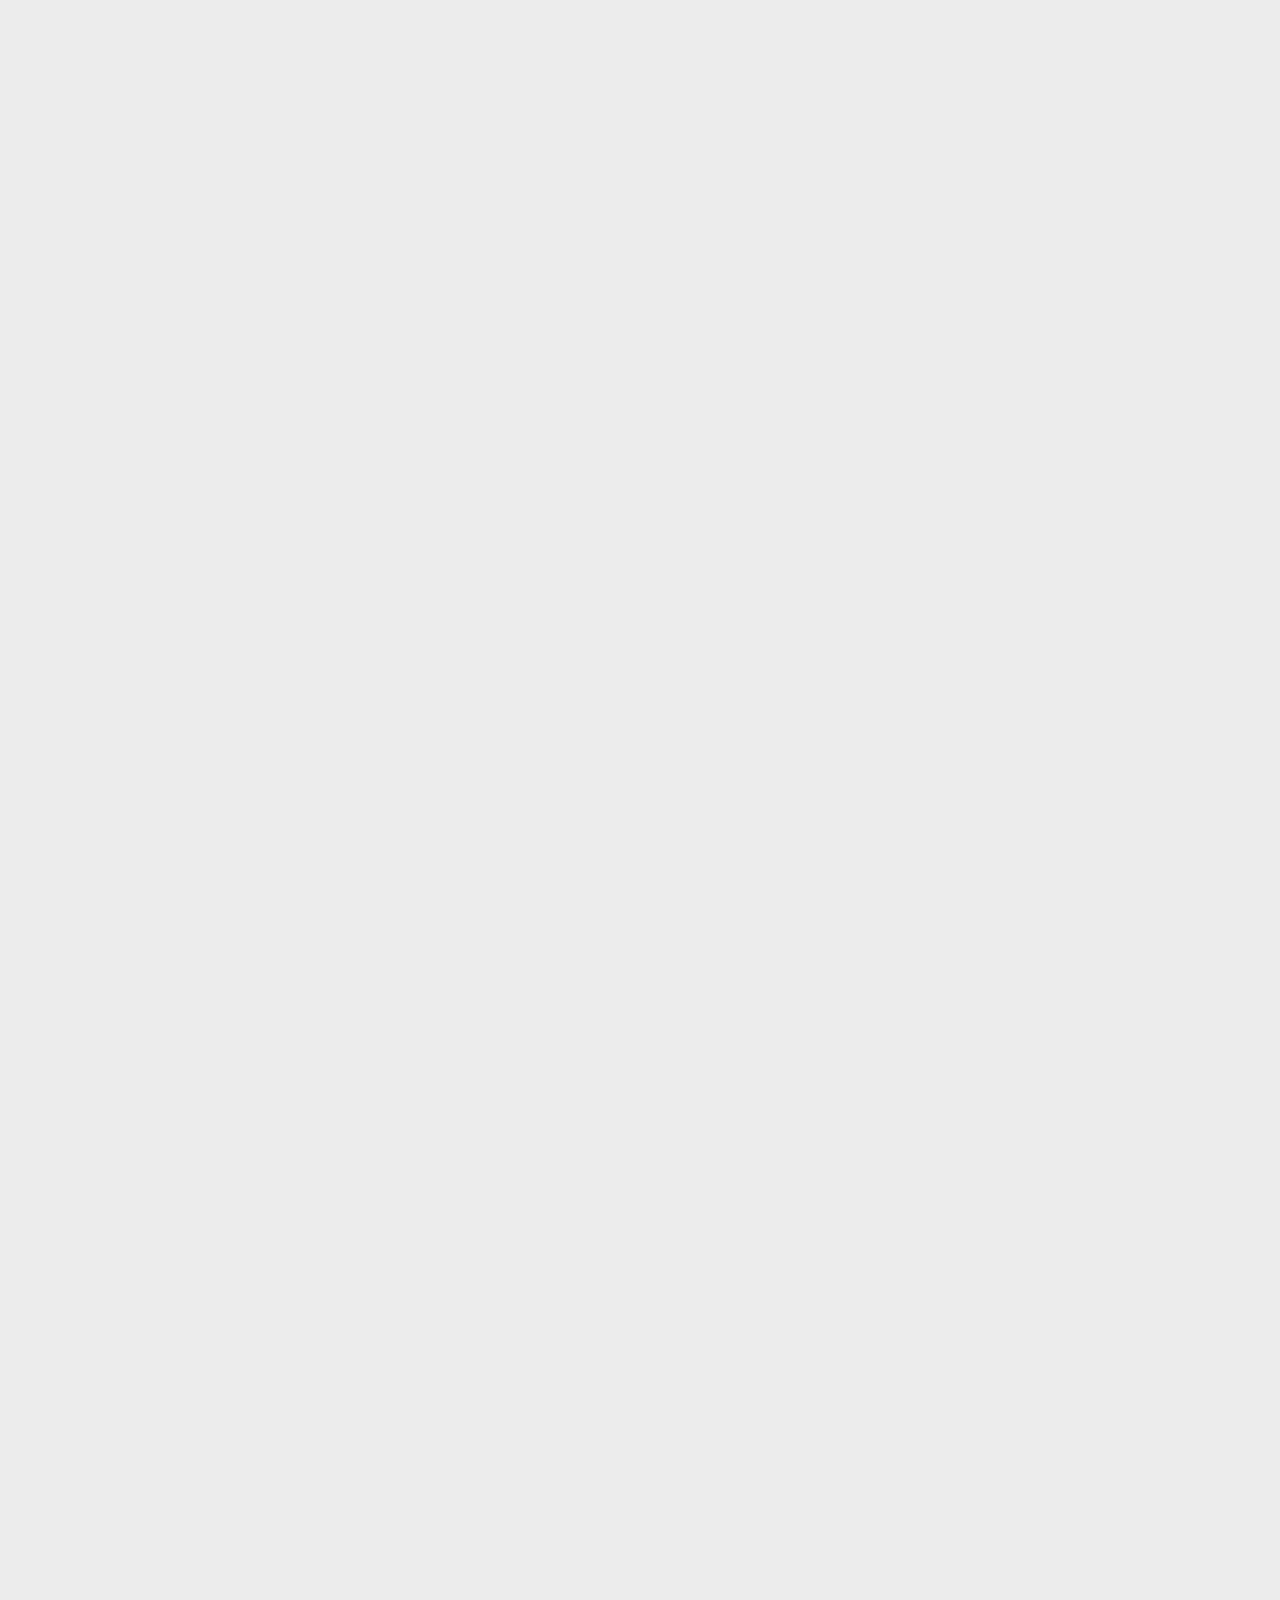
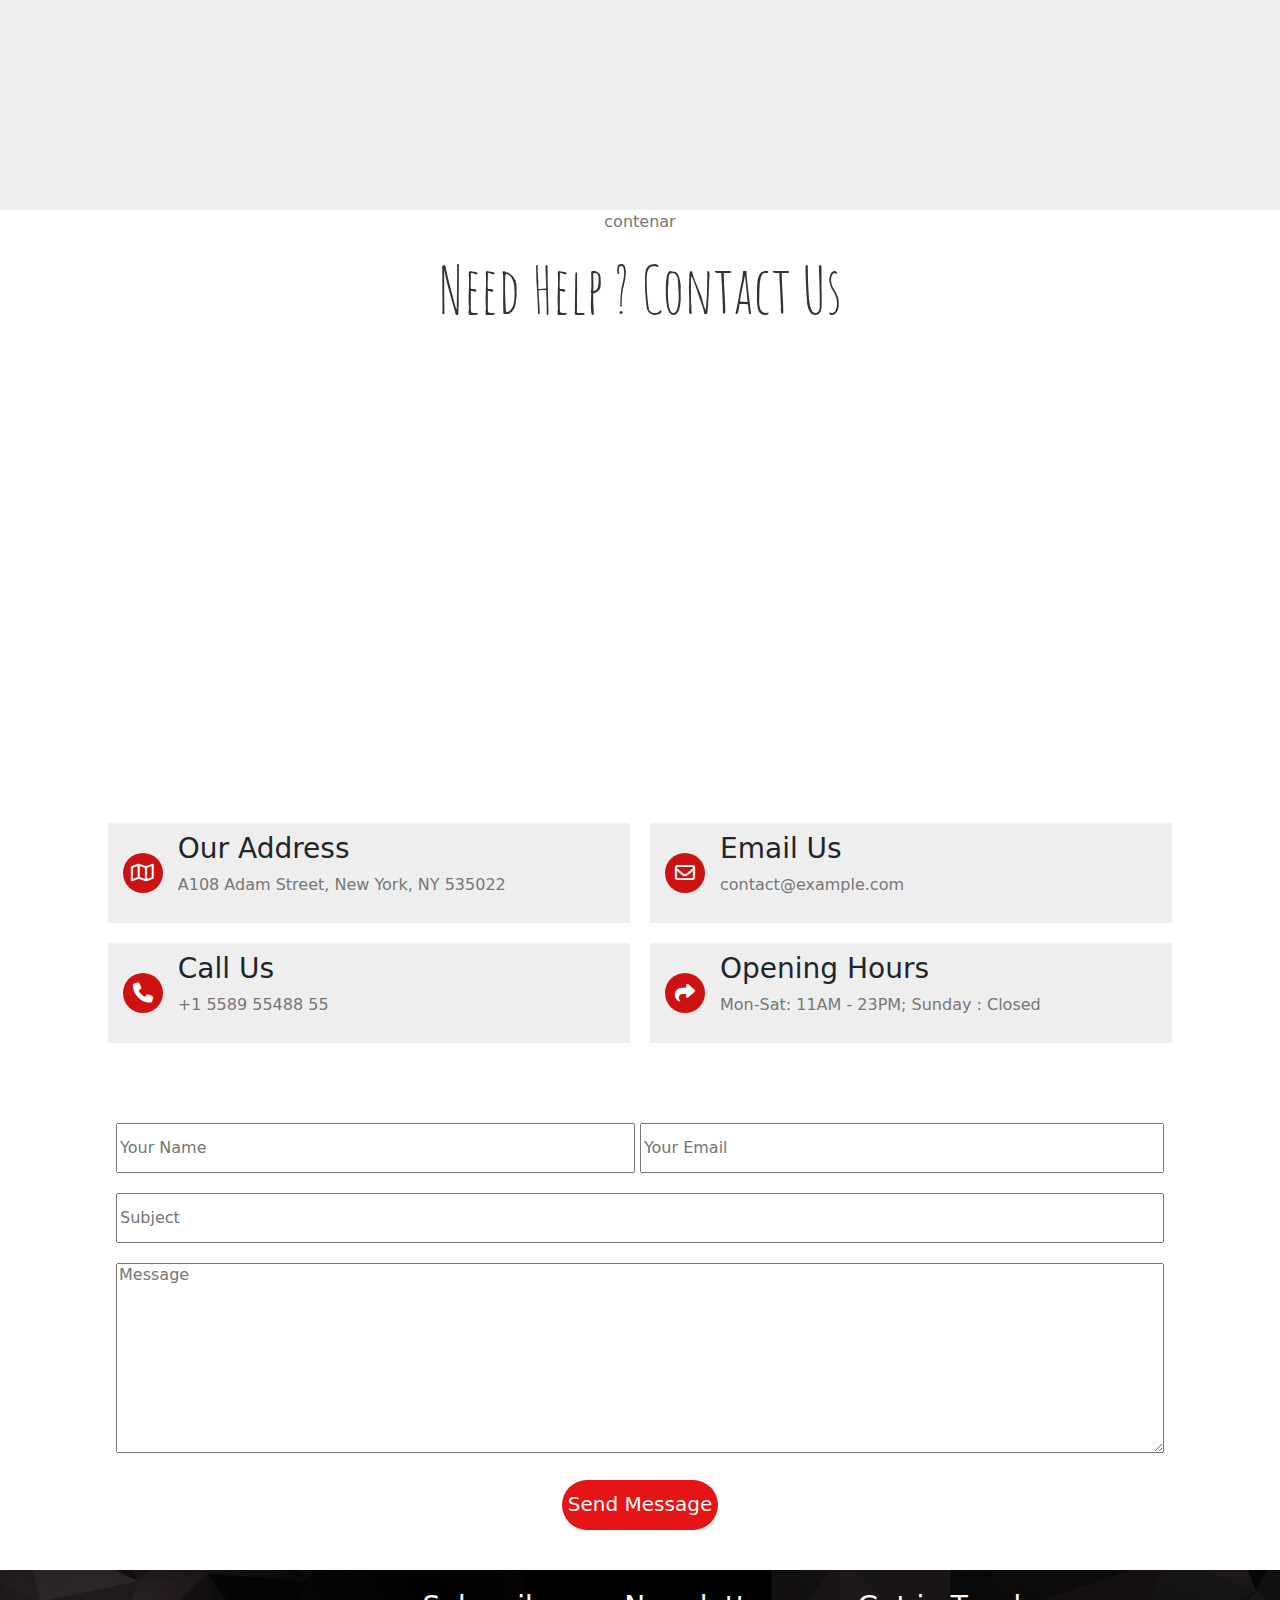
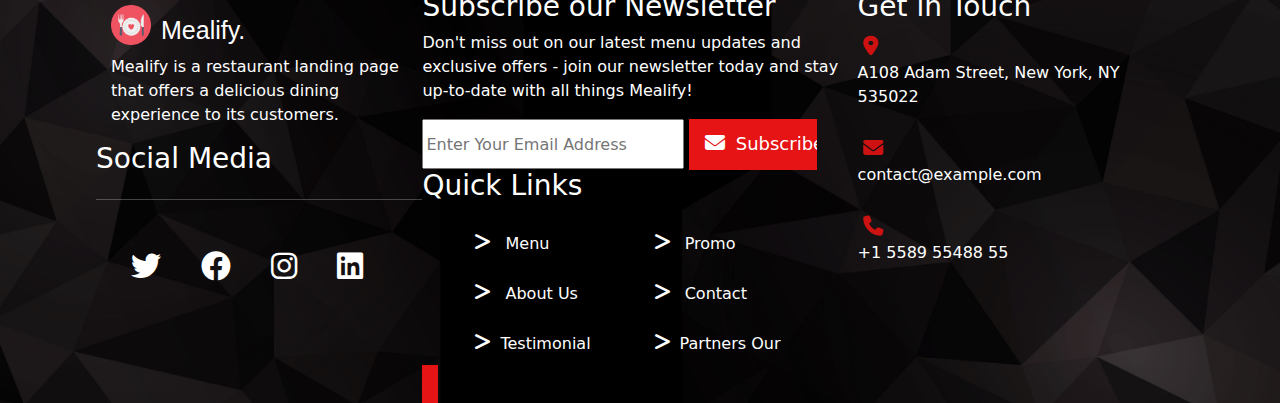
<file: Mealify.html>
<!DOCTYPE html>
<html lang="en">
  <head>
    <meta charset="UTF-8" />
    <meta name="viewport" content="width=device-width, initial-scale=1.0" />
    <title>Mealify</title>
    <link
      href="https://fonts.googleapis.com/css2?family=Alegreya+Sans:wght@100;400&family=Amatic+SC:wght@400;700&family=Roboto:wght@100;300;400;500;700;900&display=swap"
      rel="stylesheet" />
    <link rel="stylesheet" href="css/bootstrap.min.css" />
    <script src="js/bootstrap.bundle.min.js"></script>
    <link rel="stylesheet" href="css/Normalize.css" />
    <link rel="stylesheet" href="css/all.min.css" />
    <link rel="stylesheet" href="css/Mealify.css" />
    <link rel="icon" href="images/‏‏favicon.icon" />
  </head>
  <body>
    <nav>
      <div class="contenar">
        <h1>
          <a href="#home">Mealify</a>
        </h1>
        <ul>
          <li><a href="#home" class="active list-group-item list-group-item-action active" aria-current="true">Home</a></li>
          <li><a href="#Chefs">Chefs</a></li>
          <li><a href="#Gallre">Gallre</a></li>
          <li><a href="#Contact">Contact</a></li>
        </ul>
        <div class="bars">
          <i class="fa-solid fa-bars"></i>
          <i class="fa-solid fa-moon dark"></i>
        </div>
      </div>
    </nav>
    <header id="home">
      <div class="contenar">
        <div class="home-text">
          <h2>Enjoy Your Healthy <br />Delicious Food</h2>
          <p>
            Sed autem laudantium dolores. Voluptatem itaque ea consequatur
            eveniet. Eum quas beatae cumque eum quaerat.
          </p>
          <div class="links">
            <button>
              <a href="#" class="book">Book a Table</a>
            </button>
            <div class="hover">
              <div class="youtube">
                <i class="fa-solid fa-play"></i>
              </div>
              <span>Watch a Video</span>
            </div>
          </div>
        </div>
        <div class="home-img">
          <img src="images/hero-img.png" alt="photo" />
        </div>
      </div>
    </header>
    <div id="Chefs">
      <div class="text-star">
        <p>CHEFS</p>
        <h2>Our <span>Proffesional</span> Chefs</h2>
      </div>
      <div class="contenar">
        <div class="cards">
          <div class="card">
            <div class="img">
              <div class="icon">
                <i class="fa-brands fa-twitter"></i>
                <i class="fa-brands fa-facebook"></i>
                <i class="fa-brands fa-instagram"></i>
                <i class="fa-brands fa-linkedin"></i>
              </div>
              <img src="images/chefs-1.jpg" alt="" />
            </div>
            <div class="text">
              <h3>Walter White</h3>
              <span>Master Chef</span>
              <p>
                Velit aut quia fugit et et. Dolorum ea voluptate vel tempore
                tenetur ipsa quae aut. Ipsum exercitationem iure minima enim
                corporis et voluptate.
              </p>
            </div>
          </div>
          <div class="card">
            <div class="img">
              <div class="icon">
                <i class="fa-brands fa-twitter"></i>
                <i class="fa-brands fa-facebook"></i>
                <i class="fa-brands fa-instagram"></i>
                <i class="fa-brands fa-linkedin"></i>
              </div>
              <img src="images/chefs-2.jpg" alt="" />
            </div>
            <div class="text">
              <h3>Sarah Jhonson</h3>
              <span>Patissier</span>
              <p>
                Quo esse repellendus quia id. Est eum et accusantium pariatur
                fugit nihil minima suscipit corporis. Voluptate sed quas
                reiciendis animi neque sapiente.
              </p>
            </div>
          </div>
          <div class="card">
            <div class="img">
              <div class="icon">
                <i class="fa-brands fa-twitter"></i>
                <i class="fa-brands fa-facebook"></i>
                <i class="fa-brands fa-instagram"></i>
                <i class="fa-brands fa-linkedin"></i>
              </div>
              <img src="images/chefs-3.jpg" alt="" />
            </div>
            <div class="text">
              <h3>William Anderson</h3>
              <span>Cook</span>
              <p>
                Vero omnis enim consequatur. Voluptas consectetur unde qui
                molestiae deserunt. Voluptates enim aut architecto porro
                aspernatur molestiae modi.
              </p>
            </div>
          </div>
        </div>
      </div>
    </div>
    <div id="Gallre">
      <div class="contenar">
        <div class="text-star">
          <p>GALLERY</p>
          <h2>Check <span>Our Gallery</span></h2>
        </div>
        <br />
        <div class="gallre">
          <div class="img">
            <div class="layer">
              <div class="text">
                <h3>Pizza</h3>
                <p>Hawaiian pizza with ham and pineapple</p>
              </div>
            </div>
            <img src="images/meal-1.jpg" alt="photo" />
          </div>
          <div class="img">
            <div class="layer">
              <h3>Beef steaks</h3>
              <p>
                Tasty beef steaks flying above cast iron grate with fire flames.
              </p>
            </div>
            <img src="images/meal-2.jpg" alt="photo" />
          </div>
          <div class="img">
            <div class="layer">
              <h3>Burger</h3>
              <p>grass fed bison hamburger with chips & beer</p>
            </div>
            <img src="images/meal-3.jpg" alt="photo" />
          </div>
          <div class="img">
            <div class="layer">
              <h3>Levitation pizza</h3>
              <p>Levitation pizza on black background.</p>
            </div>
            <img src="images/meal-4.jpg" alt="photo" />
          </div>
          <div class="img">
            <div class="layer">
              <h3>Crispy Fried Chicken</h3>
              <p>
                Golden brown chicken legs with a crunchy coating and juicy meat
              </p>
            </div>
            <img src="images/meal-5.jpg" alt="photo" />
          </div>
          <div class="img">
            <div class="layer">
              <h3>Lyulya kebab</h3>
              <p>
                Tender and juicy skewers of ground lamb or beef, flavored with
                aromatic spices and herbs
              </p>
            </div>
            <img src="images/meal-6.jpg" alt="photo" />
          </div>
          <div class="img">
            <div class="layer">
              <h3>Frittata</h3>
              <p>Frittata or potato pie in a ceramic plate</p>
            </div>
            <img src="images/meal-7.jpg" alt="photo" />
          </div>
        </div>
      </div>
    </div>
    <div id="Contact">
      <div class="contenar">
        <div class="star-text">
          <p>contenar</p>
          <h2>Need Help ? <span>Contact Us</span></h2>
        </div>
        <div class="map">
          <iframe
            src="https://www.google.com/maps/embed?pb=!1m10!1m8!1m3!1d2132960.1790326308!2d30.318010815694972!3d30.9115213843711!3m2!1i1024!2i768!4f13.1!5e0!3m2!1sar!2seg!4v1699403649376!5m2!1sar!2seg"
            width="100%"
            height="450"
            style="border: 0"
            allowfullscreen=""
            loading="lazy"
            referrerpolicy="no-referrer-when-downgrade"></iframe>
        </div>
        <div class="detles">
          <div class="address dat">
            <span>
              <i class="fa-regular fa-map"></i>
            </span>
            <div>
              <h3>Our Address</h3>
              <p>A108 Adam Street, New York, NY 535022</p>
            </div>
          </div>
          <div class="email dat">
            <span>
              <i class="fa-regular fa-envelope"></i>
            </span>
            <div>
              <h3>Email Us</h3>
              <p>contact@example.com</p>
            </div>
          </div>
          <div class="call dat">
            <span>
              <i class="fa-solid fa-phone"></i>
            </span>
            <div>
              <h3>Call Us</h3>
              <p>+1 5589 55488 55</p>
            </div>
          </div>
          <div class="open dat">
            <span>
              <i class="fa-solid fa-share"></i>
            </span>
            <div>
              <h3>Opening Hours</h3>
              <p>Mon-Sat: 11AM - 23PM; Sunday : Closed</p>
            </div>
          </div>
        </div>
        <div class="form">
          <form action="">
            <input type="text" value="" name="text" placeholder="Your Name" />
            <input
              type="email"
              value=""
              name="email"
              placeholder="Your Email" />
            <input type="text" value="" name="subject" placeholder="Subject " />
            <textarea
              name="textarea"
              id=""
              cols="30"
              rows="10"
              placeholder="Message"></textarea>
            <input type="submit" value="Send Message" />
          </form>
        </div>
      </div>
    </div>
    <footer>
      <div class="contenar">
        <div class="left">
          <div>
            <div class="img">
              <img src="images/favicon.png" alt="logo" />
            </div>
            <h2>Mealify<span>.</span></h2>
          </div>
          <p>
            Mealify is a restaurant landing page that offers a delicious dining
            experience to its customers.
          </p>
          <h3>Social Media</h3>
          <hr />
          <br />
          <div class="icon">
            <i class="fa-brands fa-twitter"></i>
            <i class="fa-brands fa-facebook"></i>
            <i class="fa-brands fa-instagram"></i>
            <i class="fa-brands fa-linkedin"></i>
          </div>
        </div>
        <div class="centar">
          <h3>Subscribe our Newsletter</h3>
          <p>
            Don't miss out on our latest menu updates and exclusive offers -
            join our newsletter today and stay up-to-date with all things
            Mealify!
          </p>
          <input
            type="email"
            name="email"
            placeholder="Enter Your Email Address" />
          <span>
            <i class="fa-solid fa-envelope"></i>
            <input type="submit" value="Subscribe" />
            <div class="li">
              <h3>Quick Links</h3>
              <table>
                <tr>
                  <td>
                    <ul>
                      <li>
                        <i class="fa-solid fa-greater-than"></i
                        ><a href="#"> Menu</a>
                      </li>
                      <li>
                        <i class="fa-solid fa-greater-than"></i
                        ><a href="#"> About Us</a>
                      </li>
                      <li>
                        <i class="fa-solid fa-greater-than"></i
                        ><a href="#">Testimonial</a>
                      </li>
                    </ul>
                  </td>

                  <td>
                    <ul>
                      <li>
                        <i class="fa-solid fa-greater-than"></i
                        ><a href="#"> Promo</a>
                      </li>
                      <li>
                        <i class="fa-solid fa-greater-than"></i
                        ><a href="#"> Contact</a>
                      </li>
                      <li>
                        <i class="fa-solid fa-greater-than"></i
                        ><a href="#">Partners</a> Our
                      </li>
                    </ul>
                  </td>
                </tr>
              </table>
            </div>
          </span>
        </div>
        <div class="right">
          <h3>Get in Touch</h3>
          <i class="fa-solid fa-location-dot"></i>
          <span>A108 Adam Street, New York, NY 535022 </span>
          <br />
          <i class="fa-solid fa-envelope"></i>
          <span> contact@example.com </span>
          <br />
          <i class="fa-solid fa-phone"></i>
          <span>+1 5589 55488 55</span>
        </div>
      </div>
    </footer>
  </body>
</html>
</file>
<file: css/Mealify.css>
:root {
  --main-color: #ce1212;
  --main-color-hover: #e61414;
  --colr-texe: #eeeeee;
  --main-padding: 40px 0;
}
::selection {
  background-color: #d85454;
  color: #fff;
}
h2 {
  font-family: "Amatic SC", sans-serif;
  font-size: 65px;
  color: #333;
}
* {
  box-sizing: border-box;
}
.contenar {
  width: 85%;
  margin: auto;
  display: flex;
  justify-content: space-between;
  overflow: auto;
}
nav {
  height: 90px;
  box-shadow: 0px -5px 21px 0px #000;
  position: fixed;
  width: 100%;
  background-color: #fff;
  top: 0;
  display: flex;
  justify-content: space-between;
  z-index: 10;
}
nav h1 a {
  text-decoration: none;
  color: black;
  font-size: 30px;
  font-weight: bold;
  display: inline-block;
  position: relative;
}
nav h1 a::before {
  content: "";
  background-color: #ce1212;
  width: 5px;
  height: 5px;
  border-radius: 50%;
  position: absolute;
  top: 50%;
  left: 100%;
}
nav ul li {
  display: inline-block;
  padding: 20px;
}
nav ul li a {
  text-decoration: none;
  color: #777;
  font-size: 20px;
  font-weight: 500;
  position: relative;
}

nav ul li a::after {
  content: "";
  background-color: #ce1212;
  width: 0;
  height: 2px;
  position: absolute;
  bottom: -8px;
  left: 0;
  transition: all 0.5s;
}

nav ul li a:hover::after {
  width: 100%;
}
nav ul li a:hover {
  color: #000;
  width: 100%;
}

nav ul li a .active:active {
  content: "";
  background-color: #ce1212;
  width: 100%;
  height: 2px;
  position: absolute;
  bottom: -8px;
  left: 0;
}
nav .contenar .bars {
  padding: 20px;
  margin-top: 20px;
  display: flex;
  gap: 20px;
  font-size: 25px;
  align-items: center;
}
nav .contenar .bars .fa-bars {
  display: none;
}
@media (max-width: 992px) {
  nav ul {
    display: none;
  }
  nav .contenar .bars .fa-bars {
    display: flex;
  }
  nav .contenar .bars .fa-moon {
    display: none;
  }
}

#home {
  background: #eeeeee;
  padding: 90px;
  min-height: 100vh;
}
#home .contenar {
  display: flex;
  justify-content: space-between;
  gap: 50px;
  align-items: center;
  padding: 100px 0;
}
#home .contenar .home-text {
  width: 40%;
  padding: 50px 0;
}
#home .contenar .home-text h2 {
  font-family: "Amatic SC", sans-serif;
  font-size: 65px;
  color: #333;
  font-weight: bold;
}
#home .contenar .home-text p {
  color: #333;
  line-height: 1.5;
  padding: 15px 0;
}
#home .contenar .home-text .links {
  border: none;
  border-radius: 3px;
  display: flex;
  align-items: center;
  gap: 20px;
}
#home .contenar .home-text .links button a {
  color: #fff;
  text-decoration: none;
}
#home .contenar .home-text .links button {
  background-color: red;
  border-radius: 0 15px 15px 15px;
  padding: 10px 15px;
  border: none;
  transition: all 1s;
}
#home .contenar .home-text .links button:hover {
  background-color: #ce1212;
}
#home .contenar .home-text .links .youtube {
  background-image: linear-gradient(to right, red 0 50%, transparent 50% 100%);
  width: 50px;
  height: 50px;
  border-radius: 50%;
  display: flex;
  justify-content: center;
  align-items: center;
  position: relative;
}
#home .contenar .home-text .links .youtube::after {
  content: "";
  position: absolute;
  width: 30px;
  height: 30px;
  border-radius: 50%;
  background-color: #fff;
}
#home .contenar .home-text .links .youtube i {
  z-index: 3;
}
#home .contenar .home-text .links .hover i,
#home .contenar .home-text .links .hover span {
  transition: all 1s;
}
#home .contenar .home-text .links .hover {
  display: flex;
  align-items: center;
}
#home .contenar .home-text .links .hover:hover i,
#home .contenar .home-text .links .hover:hover span {
  color: red;
}
#home .contenar .home-img {
  width: 40%;
}
#home .contenar .home-img img {
  width: 100%;
}
#home .contenar .home-img img :hover {
  animation-name: move;
  animation-duration: 0.5s;
  animation-iteration-count: infinite;
  animation-duration: alternate;
}
@keyframes move {
  0% {
    transform: rotate(5deg) translate(5px);
  }
  20% {
    transform: rotate(-5deg) translate(-5px);
  }
  40% {
    transform: rotate(5deg) translate(5px);
  }
  60% {
    transform: rotate(-5deg) translate(-5px);
  }
  80% {
    transform: rotate(5deg) translate(5px);
    -webkit-transform: rotate(5deg) translate(5px);
    -moz-transform: rotate(5deg) translate(5px);
    -ms-transform: rotate(5deg) translate(5px);
    -o-transform: rotate(5deg) translate(5px);
  }
  100% {
    transform: rotate(-5deg) translate(-5px);
  }
}

@media (max-width: 992px) {
  #home .contenar {
    display: flex;
    flex-wrap: wrap-reverse;
    height: auto;
    overflow: hidden;
    margin-bottom: 100px;
    text-align: center;
  }
  #home .contenar .home-text,
  #home .contenar .home-img {
    width: 100%;
    justify-content: center;
    text-align: center;
  }
}

#Chefs {
  padding: var(--main-padding);
  margin: 100px 0;
}
#Chefs .text-star {
  margin: auto;
  text-align: center;
}
#Chefs .text-star span {
  color: #e61414;
}
#Chefs .contenar .cards {
  display: flex;
  gap: 30px;
  border-radius: 5px;
  overflow: hidden;
}
#Chefs .contenar .cards .card .img img {
  width: 100%;
}
#Chefs .contenar .cards .card {
  box-shadow: 10px 10px 10px -10px #777;
  border-radius: 10px;
  text-align: center;
  transition: all 1s;
  position: relative;
}

#Chefs .contenar .cards .card .icon {
  background: rgba(255, 255, 255, 0.4);
  width: 50px;
  height: 150px;
  border-radius: 7px;
  position: absolute;
  right: -20%;
  top: 10%;
  display: flex;
  flex-direction: column;
  justify-content: space-evenly;
  overflow: hidden;
  transition: all 1s;
}
#Chefs .contenar .cards .card:hover .icon {
  right: 0;
}
#Chefs .contenar .cards .card .icon i {
  color: #fff;
  font-size: 20px;
}

#Chefs .contenar .cards .card:hover {
  transform: scale(1.1);
}
#Chefs .contenar .cards .card .text {
  padding: 15px;
}
#Chefs .contenar .cards .card span,
p {
  color: #777;
}
@media (max-width: 992px) {
  #Chefs .contenar {
    margin-top: 100px;
  }
  #Chefs .contenar .cards {
    display: flex;
    flex-wrap: wrap;
    width: 100%;
    justify-content: center;
    text-align: center;
    margin: auto;
  }
  #Chefs .contenar .cards .card {
    width: 50%;
  }
}
@media (max-width: 768px) {
  #Chefs .contenar .cards .card {
    width: 100%;
  }
}
#Gallre {
  background-color: #eeeeee;
  padding: 100px 0;
  overflow: hidden;
}
#Gallre .contenar {
  display: flex;
  flex-direction: column;
}
#Gallre .contenar .text-star {
  margin: auto;
  text-align: center;
}
#Gallre span {
  color: #e61414;
}
#Gallre .contenar .gallre .img img {
  width: 100%;
}
#Gallre .contenar .gallre {
  display: grid;
  grid-template-columns: repeat(3, 1fr);
  flex-wrap: wrap;
  gap: 20px;
}
@media (max-width: 992px) {
  #Gallre .contenar .gallre {
    display: grid;
    grid-template-columns: repeat(2, 1fr);
    flex-wrap: wrap;
    gap: 20px;
  }
}
@media (max-width: 768px) {
  #Gallre .contenar .gallre {
    display: grid;
    grid-template-columns: repeat(1, 1fr);
    flex-wrap: wrap;
    gap: 20px;
  }
}
/* ################################## */
#Gallre .contenar .gallre {
  display: grid;
  margin: 0px 330px;
  grid-auto-columns: 1fr;
  grid-template-columns: 1fr 1fr 1fr;
  grid-template-rows: 1fr 1fr 1fr 1fr 1fr 1fr 1fr 1fr;
  gap: 10px 10px;
  grid-template-areas:
    "pizza beef bugrar"
    "pizza beef bugrar"
    "newpiazz beef craspy"
    "newpiazz beef craspy"
    "newpiazz beef Lyulya-kebab"
    "newpiazz Frittata Lyulya-kebab"
    "newpiazz Frittata Lyulya-kebab"
    ". Frittata .";
  width: 1000px;
  overflow: hidden;
  margin: auto;
}
#Gallre .contenar .gallre .Pizza {
  grid-area: pizza;
}
#Gallre .contenar .gallre .Beef {
  grid-area: beef;
}
#Gallre .contenar .gallre .Burger {
  grid-area: bugrar;
}
#Gallre .contenar .gallre .Levitation {
  grid-area: newpiazz;
}
#Gallre .contenar .gallre .Crispy {
  grid-area: craspy;
}
#Gallre .contenar .gallre .Lyulya {
  grid-area: Lyulya-kebab;
}
#Gallre .contenar .gallre .Frittata {
  grid-area: Frittata;
}
/* ################################## */

#Gallre .contenar .gallre .img {
  border: 5px solid #fff;
  overflow: auto;
  height: max-content;
  position: relative;
  overflow: hidden;
}
#Gallre .contenar .gallre .img .layer {
  background-color: rgba(0, 0, 0, 0.4);
  position: absolute;
  top: 100%;
  left: 0;
  right: 0;
  bottom: 0;
  display: flex;
  justify-content: center;
  align-items: center;
  flex-direction: column;
  flex-wrap: wrap;
  padding: 10px;
  text-align: center;
  color: #fff;
  transition: all 1s;
  overflow: hidden;
}
#Gallre .contenar .gallre .img .layer h3 {
  font-size: 25px;
}
#Gallre .contenar .gallre .img .layer p {
  color: #fff;
  font-size: 20px;
}
#Gallre .contenar .gallre .img:hover .layer {
  position: absolute;
  top: 0;
}
#Contact .contenar {
  text-align: center;
  margin: auto;
  display: flex;
  flex-wrap: wrap;
  justify-content: center;
}
#Contact .map {
  width: 100%;
  display: block;
  padding: 20px 0;
  gap: 20px;
}
#Contact .map iframe {
  width: 100%;
  height: 400px;
}

#Contact .detles {
  display: flex;
  flex-wrap: wrap;
  gap: 20px;
  justify-content: center;
  width: 100%;
  margin: 40px 0;
}
#Contact .detles .dat {
  width: 48%;
  background-color: #eeeeee;
  display: flex;
  height: 100px;
  align-items: center;
  text-align: start;
}
#Contact .detles .dat span {
  width: 40px;
  height: 40px;
  padding: 15px;
  margin: 15px;
  border-radius: 50%;
  display: inline-block;
  background-color: #ce1212;
  position: relative;
}
#Contact .detles .dat span i {
  color: #fff;
  font-size: 20px;
  position: absolute;
  top: 50%;
  left: 50%;
  transform: translate(-50%, -50%);
}
@media (max-width: 768px) {
  #Contact .detles .dat {
    width: 100%;
  }
}
#Contact .form {
  width: 100%;
  padding: 20px;
  display: flex;
  gap: 20px;
  justify-content: center;
}
#Contact .form form {
  width: 100%;
}
#Contact .form form input {
  height: 50px;
  margin: 20px auto;
}
#Contact .form form input[name="text"] {
  width: 49.5%;
  margin-bottom: 0;
}
input[type="email"] {
  width: 50%;
}
#Contact .form input[name="subject"] {
  width: 100%;
  margin-top: 0;
}
#Contact .form textarea {
  width: 100%;
}
#Contact .form form input[type="submit"] {
  background-color: #e61414;
  border-radius: 30px;
  color: #fff;
  border: none;
  font-size: 20px;
}
@media (max-width: 992px) {
  #Contact .form form input {
    width: 100%;
  }
  #Contact .form form input[type="text"] {
    width: 100%;
  }
}
@media (max-width: 768px) {
  #Contact .form form input {
    width: 100%;
  }
  #Contact .form form input[name="text"] {
    width: 100%;
  }
  #Contact .form form input[type="submit"] {
    width: 150px;
  }
}
footer {
  background-image: url(../images/textured-metal-background.jpg);
  background-position: center;
  background-size: cover;
  display: flex;
  flex-wrap: wrap;
  flex-direction: column;
  justify-content: space-between;
  color: #fff;
  overflow: hidden;
  padding-top: 20px;
}
footer .left {
  width: 30%;
  color: #fff;
  display: flex;
  flex-wrap: wrap;
  align-self: start;
}
footer .left > div {
  display: flex;
  justify-content: flex-start;
  text-align: center;
  margin: 15px;
  margin-bottom: 0;
}
footer .left > div h2 {
  text-align: start;
  color: #fff;
}
footer .left h2 {
  padding: 5px;
  margin: 5px;
  font-family: "Segoe UI", Tahoma, Geneva, Verdana, sans-serif;
  font-size: 25px;
}
footer .left p {
  color: #fff;
  margin: 15px;
  margin-top: 0;
}
footer .left hr {
  color: #fff;
  width: 100%;
}
footer .left .img {
  width: 40px;
  height: 40px;
}
footer .left .img img {
  width: 100%;
}
footer .left h3 {
  display: flex;
  justify-content: center;
}
footer .left .icon {
  display: flex;
  justify-content: space-evenly;
}
footer .left .icon i {
  padding: 20px;
  font-size: 30px;
  justify-content: center;
}
footer .centar {
  width: 40%;
  overflow: hidden;
}
footer .centar p {
  color: #fff;
}
footer .centar input[type="email"] {
  width: 60%;
  height: 50px;
}
footer .centar input[type="submit"] {
  border: none;
  height: 50px;
  width: 20%;
  background-color: transparent;
  color: #fff;
  font-size: 18px;
}
footer .centar span i {
  font-size: 20px;
}
footer .centar span {
  background-color: #e61414;
  padding: 16px;
}
footer .centar ul {
  list-style: none;
}
footer .centar ul li {
  padding: 0px;
  margin-left: 10px;
  margin: 10px;
  transition: all 1s;
}
footer .centar ul li:hover {
  background-color: #777;
  transform: scaleX(5px);
  transition-property: transform;
  transition-duration: 1s;
  transform: translateX(10px);
}
footer .centar ul li i {
  padding: 10px;
}
footer .centar ul li a {
  color: #fff;
  text-decoration: none;
}
footer .right {
  width: 30%;
  display: flex;
  flex-direction: column;
  justify-content: start;
}
footer .right i {
  color: #ce1212;
  font-size: 20px;
  padding: 5px;
}
@media (max-width: 992px) {
  footer .left {
    width: 100%;
    flex-direction: row;
    background-color: #000;
  }
  footer .centar {
    width: 100%;
    background-color: #000;
    flex-direction: row;
  }
  footer .right {
    width: 100%;
    background-color: #000;
    flex-direction: row;
  }
}
</file>
<file: Mealify/css/style.css>
*{
    padding: 0;
    margin: 0;
    box-sizing: border-box;
}

.clr{
    clear: both;
}


/* NAVBAR */

.navbar{
    padding-right: 50px;
    padding:25px 70px;
   width:100%;
   position: fixed;
background-color: #fff;
list-style-type: none;
box-shadow: 0px 0px 14px 0px #0000001b;
text-decoration: none;
/* margin-left: 107px;
margin-right: 107px; */
z-index:9000;

}


.navbar a{

    text-decoration: none;

}

.logo::after{
    content:".";
    color: #aa043b;

}
.nav-list{
    text-align: center;
}


.Mealify h1 a{

    color:rgb(33, 37, 41);
    width: 10%;
    float: left;
    font-size: 30px;
    font-weight: 700;
    padding-left: 200px;
    font-family: 'Open Sans', sans-serif;

  
}


.nav-list ul li{
    /* background-color: blue; */
    text-align: center;
    display:inline-block;
    padding: 12px 15px;

}





.nav-list ul li a{
     width: 0;
    font-size: 17px;
    font-family: 'Open Sans', sans-serif;

    font-weight: 600;
    color: #55555e;
    position: relative;
}

.nav-list ul li a::before{
    content: "";
    width: 0px;
    height: 3px;
    background-color:#aa043b ;
    position: absolute;
    left: 0;
    bottom:-3px;
    transition: all 1s;
}
.nav-list ul li a:hover::before{
    width: 100%;
    color: #000000;
}

.nav-list i{
    color:rgb(33, 37, 41);
    font-size: 25px;
    font-weight: 900;
    padding-top: 10px;
    float: right;
    width: 20%;
    padding-right: 200px;
}

.nav-list ul li a:hover{
    color: #000000;
}

nav:has(.nav-list:target) {
    height: 100%;
    background-color: tan;
  }
  

.nav-list ul li a:active{
    color: rgb(63, 10, 30);
}
.nav-list ul li a:active:hover:target{
    color: rgb(17, 0, 255);
}

.nav-list ul li a:target{
    background-color: #aa043b;
}

body:not(body:has(:target)) li a[href="#content"],
body:has(#content:target) li a[href="#content"],
body:has(#roosw:target) li a[href="#roosw"],
body:has(#galler-color:target) li a[href="#galler-color"],
body:has(#chefs:target) li a[href="#chefs"] {
  color: #000;
}

body:not(body:has(:target)) li a[href="#content"]::before,
body:has(#content:target) li a[href="#content"]::before,
body:has(#roosw:target) li a[href="#roosw"]::before,
body:has(#galler-color:target) li a[href="#galler-color"]::before,
body:has(#chefs:target) li a[href="#chefs"]::before {
  width:100%;
}


/* HOME */


#content{
    background-color:#eeee;
    height:100vh;
    display: flex;  
    align-items: center;
    align-items: center;

}

.home{
    align-items: center;
    width: 100%;
    height: 456px;
    align-items: center;
    margin:150px 90px;


}


.home-caption{
    align-items: center;
    float: left;
     /* width: 60%; */
     margin-top: 100px;
     margin-left: 200px;
     
}

.home-caption h2{
    font-family: 'Amatic SC', sans-serif;
    font-size: 65px;
    color:#37373f;
    width: 360px;
}

.home-caption p{
    font-family: 'Open Sans', sans-serif;
    margin-top: 20px;
    margin-bottom: 20px;
    width:470px;
    font-size: 16px;
    color: #4f4f5a;
    line-height: 25px;
    
}

.home-img{
    float:right;
    width:30%;
    margin-right: 200px;
    align-items: center;
 
}

.home-img img{
    filter: drop-shadow(4px 4px 9px #000a);
    width: 100%;
    align-items: center;
    
}


.home-img img:hover {
    animation: shake 1s;
    animation-iteration-count: infinite;
  }
  
  @keyframes shake {
    0% { transform: translate(1px, 1px) rotate(0deg); }
    10% { transform: translate(-1px, -2px) rotate(-1deg); }
    20% { transform: translate(-3px, 0px) rotate(1deg); }
    30% { transform: translate(3px, 2px) rotate(0deg); }
    40% { transform: translate(1px, -1px) rotate(1deg); }
    50% { transform: translate(-1px, 2px) rotate(-1deg); }
    60% { transform: translate(-3px, 1px) rotate(0deg); }
    70% { transform: translate(3px, 1px) rotate(-1deg); }
    80% { transform: translate(-1px, -1px) rotate(1deg); }
    90% { transform: translate(1px, 2px) rotate(0deg); }
    100% { transform: translate(1px, -2px) rotate(-1deg); }
  }


.homeicon{
display: flex;
align-items: center;
width: 524px;;
height: 55px;

}
 
.test{
    margin-left:20%;
}

.homeicon span{
    padding: 0.625rem 1.5625rem;
    border-radius: 0px 100vh 100vh;
    color: white;
    cursor: pointer;
    background-color: rgb(206, 18, 18);
}

.test {
    display:flex;
    width: 3.4375rem;
    height: 3.4375rem;
    border-radius: 50%;
    justify-content: center;
    align-items: center;
    position: relative;
    background-image: linear-gradient( to right, rgb(206, 18, 18) 0 50%, transparent 50% 100% );
    }

.test i::before{
    /* content: " "; */
    display: flex;
    justify-content: center;
    align-items: center;
    position: absolute;
    /* color: #724d53; */
    transform: translate(-50%, -50%);
    background-color:white;
    width: 2.5rem;
    height: 2.5rem;
    border-radius: inherit;
    border-top-left-radius: 50% ;
    border-top-right-radius: 50%;
    border-bottom-right-radius:50% ;
    border-bottom-left-radius:50% ;

}
.homeicon a{
 
    text-decoration: none;
    font-family: 'Open Sans', sans-serif;
    color: black;
    
}

.homeicon a:hover{
    color: #724d53;
}
.homeicon i:hover{
    color: #724d53;
}

.homeicon span:hover{
    background-color: rgb(82, 4, 4);
}


/* CHEFS */


#chefs{
    text-align: center;
    width:100%;
    box-sizing: border-box;
}

#chefs h4{
    font-family: 'Inter Tight', sans-serif;
    font-size: 14px;
    color:  #7f7f90;
}

.chef-box p{
    font-family: 'Amatic SC', sans-serif;
    font-size: 50px;
    color:#212529 ;
    margin-bottom: 25px;

}

.chef-box span{
    color: #bd2155;
}
.chefs-cap{
    

    display: inline-block;
    width: 20%;
    padding-bottom: 20px;
   margin-left: 10px;
   margin-right: 10px;
    border-radius: 0.5rem;
    box-shadow: rgba(0, 0, 0, 0.24) 0px 3px 8px;
    transition:all 1s;
}

.chefs-cap img{
    width: 100%;
    border-radius: 0.5rem;

}


.chef-box{
margin-top: 50px;
margin-bottom: 50px;
padding:40px 5px;

}


.someedit h3{
    font-family: 'Inter Tight', sans-serif;
    font-size: 19px;
    margin-top: 5px;
    margin-bottom: 15px;


}

.someedit span{
    font-family: 'Inter Tight', sans-serif;
    margin-top: 5px;
    margin-bottom: 10px;
    font-size: 14px;
    font-weight: 400;
    color: #7f7f90;
}

.someedit p{
    margin: 5px;
    font-family: 'Open Sans', sans-serif;
    font-size: 15px;
    font-weight: 400;
    color: #7f7f90;
}

.chef-box h2{
    margin-top: 10px;
    margin-bottom: 25px;
}

.ggbox{
    position:relative;
    overflow: hidden;
   
}
.ggbox::after {
    content: "";
    z-index: 555;
    position: absolute;
    bottom: -1px;
    left: 0;
    /* background-image: url("../img/team-shape-dark.svg"); */
    background-image: url("../img/team-shape.svg");
    background-repeat: repeat-x;
    width: 100%;
    height:3.75rem;
}

#layer{
    position: absolute; 
    bottom: 60%; 
    background: rgba(228, 221, 221, 0.5);
    width:42px;
    line-height: 5px;
    opacity:0;
    border-radius: 0.5rem;
    left: 100%;
    right:0;
    top: 20px;
    font-size: 20px;
    padding:15px;
    transition: 1s ;
    transition-delay:0.5s;
}



.ggbox:hover #layer{
    
    opacity: 1;
    
    left:87%;
}


.ggbox i{
    line-height:26px;
    color: #6d6767; 

}

#layer i:hover{
    color: #161618;
}


.chefs-cap:hover{
      transform: scale(1.1 ,1.1);
}



/* GAllary */


#galler-color{
    background-color:rgb(239, 239, 239);
    text-align: center;
    height:129vh;
    
}

#galler-color h2{
    padding-top: 50px;
    font-family: 'Inter Tight', sans-serif;
    font-size: 14px;
    color: #7f7f90;
}

#galler-color p{
    font-family: 'Amatic SC', sans-serif;

    color: #212529;
    font-size: 50px;

}

#galler-color span{
    color: #aa043b;
}

#ly{
    position: absolute;
    background-color: rgba(0, 0, 0, 0.7);
    left: 0;
    right: 0; 
    top:100%;
    bottom:0;
    text-align: center;
    height:0;
    bottom:0;


    opacity:0;
    transition: all 1s;

}


.pizza:hover #ly{
    height:100%;
    top: 0;
    opacity:1;
}

.beef:hover #ly{
    height:100%;
    top: 0;
    opacity:1;
}

.bugrar:hover #ly{
    height:100%;
    top: 0;
    opacity:1;
}

.newpiazz:hover #ly{
    height:100%;
    top: 0;
    opacity:1;
}

.craspy:hover #ly{
    height:100%;
    top: 0;
    opacity:1;
}

.Lyulya-kebab:hover #ly{
    height:100%;
    top: 0;
    opacity:1;
}

.Frittata:hover #ly{
    height:100%;
    top: 0;
    opacity:1;
}




#ly p{
    font-family: 'Open Sans', sans-serif;
    font-size: 16px;
    font-weight: 400;
    color: #dddddd;
}

.container h3{
    padding-top: 150px;
    font-family: 'Inter Tight', sans-serif;
    display: flex;
    justify-content: center;
     align-items: center;
    color: #ffffff;
    font-size: 24px;
    font-weight: 700;
}



/* cont */



.container {
    display: grid; 
    margin:0px 330px;
    grid-auto-columns: 1fr; 
    grid-template-columns: 1fr 1fr 1fr; 
    grid-template-rows: 1fr 1fr 1fr 1fr 1fr 1fr 1fr 1fr; 
    gap: 10px 10px; 
    grid-template-areas: 
      "pizza beef bugrar"
      "pizza beef bugrar"
      "newpiazz beef craspy"
      "newpiazz beef craspy"
      "newpiazz beef Lyulya-kebab"
      "newpiazz Frittata Lyulya-kebab"
      "newpiazz Frittata Lyulya-kebab"
      ". Frittata ."; 
    width:1200px; 
    overflow: hidden;
     
  }
  .container img{
    width:100%;
  }

  .container img img{
    position:relative;
    overflow: hidden;
  }

 
 
  .pizza {
    
    width: auto;
    position:relative;
    grid-area: pizza; 
    overflow: hidden;

}
  
  .beef {
    position:relative;
    grid-area: beef; 
    overflow: hidden;
    height: 658px;

}
  
  .bugrar { 
    position:relative;
    grid-area: bugrar; 
    overflow: hidden;

}
  
  .craspy { 
    grid-area: craspy;
    position:relative;
    overflow: hidden;


 }
  
  .Lyulya-kebab {
    position:relative;
    grid-area: Lyulya-kebab;
    overflow: hidden;
    height: 396px;


 }
  
  .Frittata {
    position:relative;
    grid-area: Frittata;
    overflow: hidden;

 }
  
  .newpiazz {
    position:relative;
    grid-area: newpiazz; 
    overflow: hidden;  
    height: 591px;

}
  


  /* cont */

  .contact{
    text-align: center;
    width: 70%;
    margin: auto;
padding-top: 100px;
 padding-bottom: 100px;
  }

  .contact iframe{
   width: 100%;
  }

  .contact h2{
    padding-top:10px;
    font-family: 'Inter Tight', sans-serif;
    font-size: 14px;
    color: #7f7f90;
  }


  .contact p{
    font-family: 'Amatic SC', sans-serif;

    color: #212529;
    font-size: 50px;
    padding-bottom: 20px;
  }

  .contact span{
    color: #aa043b;

  }

  .our{
    margin-top: 20px;
    background-color:rgb(239, 239, 239);
    text-align: start;
    float: left;
    width:45%;
    padding: 25px 25px;
  }

  .mail{
    background-color:rgb(239, 239, 239);
    text-align: start;
    float: left;
    width: 45%;
    padding: 25px 25px;
  }

  .phone{
    margin-top: 20px;
    background-color:rgb(239, 239, 239);
    text-align: start;
    float: left;
    width: 45%;
    padding: 25px 25px;
    margin-left: 130px;
    margin-bottom: 30px;
  }


  .share{
    background-color:rgb(239, 239, 239);
    text-align: start;
    float: left;
    width: 45%;
    padding: 25px 25px;
    margin-left: 130px;
    margin-bottom: 30px;


  }

  .forour i{
    float:left;
    /* width:100px; */
    font-size: 20px;
    align-items: center;
    color: white;
    margin-right: 12px;
  }

.forour i{
    display: flex;
    align-items: center;
    justify-content: center;
    background-color: #aa043b;
    border-radius: 50%;
    height:60px;
    width:60px;
}
  #roosw p{
    font-family: 'Open Sans', sans-serif;
    display: flex;
    align-items: center;
    font-family: none;
    font-size:16px;
    color: #212529;
    margin-left: 20px;
  }



  #roosw h3{
    font-family: 'Inter Tight', sans-serif;

    font-size: 20px;
    color: #7d7d7d;
  }


  /* form */

  .contact-form {
    display: inline-block;
    width: 100%;
    padding: 20px;
    border-radius: 10px;
    background-color: #ffffff;
    box-shadow: 0 4px 8px 0 rgba(0, 0, 0, 0.2), 0 6px 20px 0 rgba(0, 0, 0, 0.19);
}

.contact-form label {
    margin-bottom: 5px;
}

.contact-form input, .contact-form textarea {
    margin-bottom: 20px;
    padding: 8px;
    border: 1px solid #cccccc;
    border-radius: 5px;
}



.contact-form button {
    cursor: pointer;
    padding: 10px 20px;
    border: none;
    border-radius: 5px;
    background-color: #af4c6d;
    color: white;
    font-weight: bold;
    transition: background-color 0.3s;
}

.contact-form button:hover {
    background-color:#aa043b;
}


#name{
    float: left;
    width: 48%;
    height: 50px;
}
#email{
    margin-left:50px;
    float:left;
    width: 48%;
    height: 50px;
}

#subject{
    width: 100%;
    height: 50px;

}

#message{
    width: 100%;
    height: 200px;
}


/* end */


.end{
    background-image: url(../img/textured-metal-background.jpg);
    height:35vh;
    width: 100%;
    color: white;
}

.startend{
    width: 70%;
    margin: auto;
    padding: 40px 5px;
    display: flex;
    justify-content:space-between;
}

.end1{
    width:350px;
}
.end1 h1{
    font-family:system-ui, -apple-system, BlinkMacSystemFont, 'Segoe UI', Roboto, Oxygen, Ubuntu, Cantarell, 'Open Sans', 'Helvetica Neue', sans-serif;
    display: flex;
    align-items: center;
    font-size: 30px;
    margin-right: 50px;
}
.end1 span{
    color: #aa043b ;
}

.end1 img{
    padding-right:5px;
    width: 50px;
}

.end1 p{ 
    font-family: system-ui, -apple-system, BlinkMacSystemFont, 'Segoe UI', Roboto, Oxygen, Ubuntu, Cantarell, 'Open Sans', 'Helvetica Neue', sans-serif;
    margin-top: 10px;
    margin-bottom: 10px;
    font-size: 16px;
}

.end1 h2{
    
    padding-left:60px;
    border-bottom: 2px solid #ddd6;
    width: 110%;
    margin-top: 5px;
    padding-bottom: 10px;
}

.end1 i{
    font-size: 25px;
    margin-top: 25px;
   margin-left: 8px;
   padding-left: 20px;
}

.end2{
    width:450px;
}
.end2 h2{
    font-family:system-ui, -apple-system, BlinkMacSystemFont, 'Segoe UI', Roboto, Oxygen, Ubuntu, Cantarell, 'Open Sans', 'Helvetica Neue', sans-serif;
    font-size: 18px;
}

.end2 p{
    margin:10px 0px;
}

.btnend button{
    cursor: pointer;
    padding: 10px 20px;
    border: none;
    border-radius: 5px;
    background-color: #aa043b;
    color: white;
    font-weight: bold;
    transition: background-color 0.3s;
}
.end2 .btnend input{
    width: 70%;
    height:40px;
}
.end2 .linend h3{
    padding: 10px 0px;
     font-size: 19px;
     font-weight: 700;
    font-family: system-ui, -apple-system, BlinkMacSystemFont, 'Segoe UI', Roboto, Oxygen, Ubuntu, Cantarell, 'Open Sans', 'Helvetica Neue', sans-serif;
}
.end2 .linend ul{
    float: left;
    width: 48%;
}
.end2 .linend ul li{
    list-style:none;
    padding:5px 0px;
    font-size: 16px;
}

.linend ul li a{
    font-family: system-ui, -apple-system, BlinkMacSystemFont, 'Segoe UI', Roboto, Oxygen, Ubuntu, Cantarell, 'Open Sans', 'Helvetica Neue', sans-serif;
    font-size: 16px;
}


.end3 h3{
    font-size: 20px;
    padding-bottom: 15px;
    font-family: system-ui, -apple-system, BlinkMacSystemFont, 'Segoe UI', Roboto, Oxygen, Ubuntu, Cantarell, 'Open Sans', 'Helvetica Neue', sans-serif;
}

.end3 ul li{
    display: flex;
    list-style: none;
    align-items: center;
    padding:10px 0px;
}

.end3 i{
    font-size: 25px;
    
    color: #aa043b;
}  

.end3 span{
    padding-left:12px;
}


.btnend button:hover{
    background-color: rgb(112, 6, 6);
}
</file>
